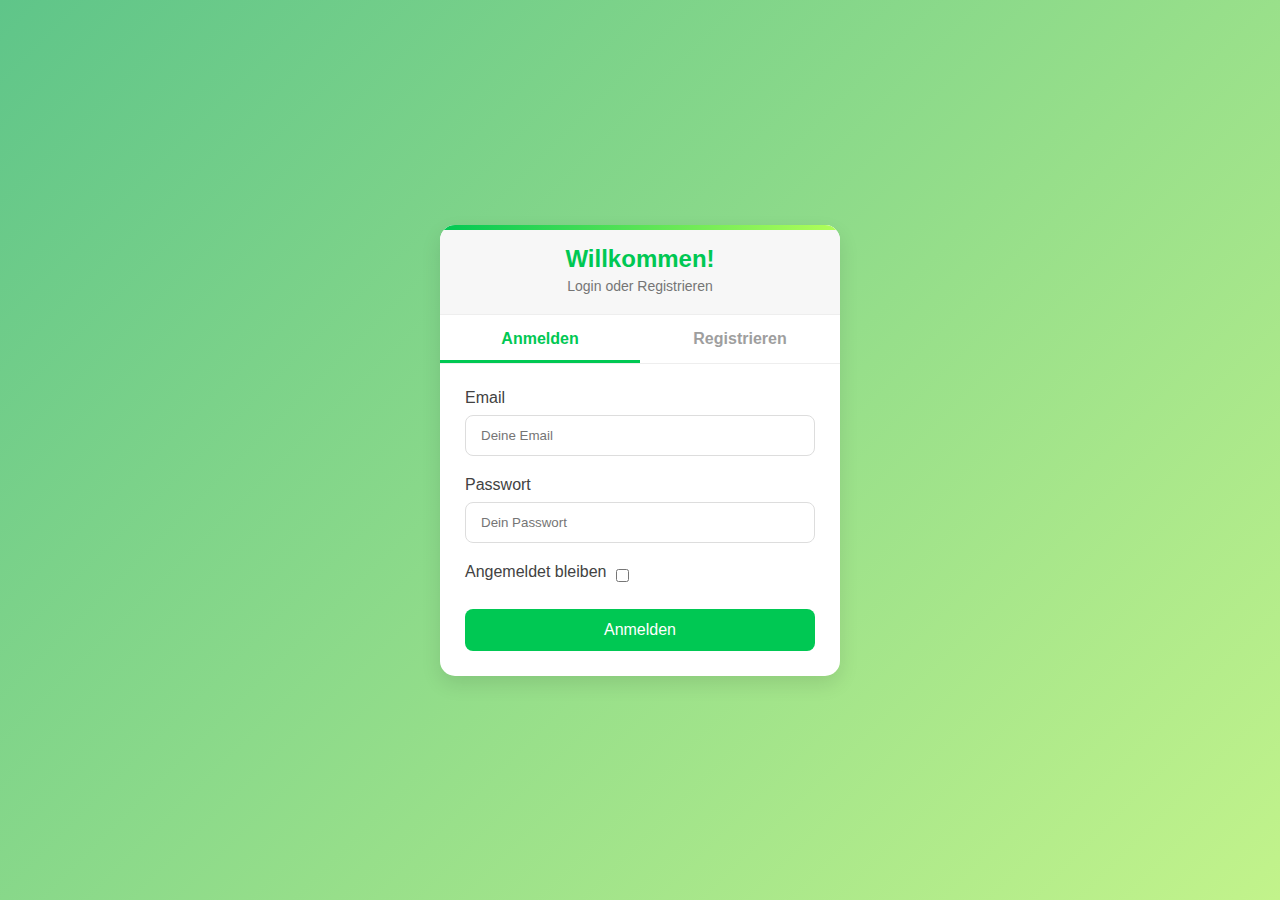
<file: index.html>
<!DOCTYPE html>
<html lang="de">

<head>
    <meta charset="UTF-8">
    <meta name="viewport" content="width=device-width, initial-scale=1.0, user-scalable=no">
    <title>Schwarzes Brett</title>
    <link rel="stylesheet" href="css/index.css">
    <link rel="stylesheet" href="style.css">
    <link href="https://fonts.googleapis.com/css2?family=Material+Symbols+Outlined" rel="stylesheet">
    <link rel="shortcut icon" href="img/faivicon2.png" type="image/x-icon">
    <link rel="manifest" href="manifest.json">
</head>

<body>

    <header class="head">
        <h1>TCL Brett</h1>
    </header>
    <!-- Schwarzes Brett -->
    <div id="brett">
        <div id="brett-head">
            <h1>Schwarzes Brett</h1>
        </div>
        <div id="content">
            <h1>Nachricht Typ 1</h1>
            <h2>Nachricht Typ 2
                <button class="teilnehmen-button">Ich bin dabei</button>
            </h2>
            <h3>Nachricht Typ 3</h3>
        </div>
        <button id="open-popup">
            <span class="material-symbols-outlined">person_search</span>
        </button>
    </div>
    <!-- Spieler suchen Button -->


    <!-- Spieler suchen Popup -->
    <div id="spieler-suchen-popup">
        <div class="popup-content">
            <h2>Spieler suchen</h2>
            <label for="spieler-name">Dein Name:</label>
            <input type="text" id="spieler-name" placeholder="Max Mustermann">

            <label for="spieler-name">Für welchen tag suchst du?</label>
            <input type="date" id="spieler-date" placeholder="15.07.2021">

            <label for="spieler-telefon">Telefon (optional):</label>
            <input type="" id="spieler-telefon" placeholder="0123 456789">

            <label for="spieler-email">E-Mail (optional):</label>
            <input type="email" id="spieler-email" placeholder="max@beispiel.de">

            <label for="spieler-nachricht">Zusätzliche Nachricht:</label>
            <textarea id="spieler-nachricht" placeholder="Ich suche einen Tennispartner für Samstag..."></textarea>

            <button onclick="spilersuche()" id="spieler-absenden">Absenden</button>
            <button id="spieler-schliessen">Schließen</button>
        </div>
    </div>


    <div id="teilnehmen-popup" class="popup">
        <div class="popup-content">
            <h2>Dein Name</h2>
            <input type="text" id="teilnehmer-name" placeholder="Dein Name">
            <button id="teilnehmen-speichern">Speichern</button>
            <button id="teilnehmen-schliessen">Schließen</button>
        </div>
    </div>

    <div id="install-banner" class="install-banner hidden">
        <p>Möchtest du diese App zum Home-Bildschirm hinzufügen?</p>
        <button id="install-button">Ja, hinzufügen</button>
        <button id="close-banner">Später</button>
    </div>



    <script>

    </script>



    <!-- Toolbar -->
    <div id="menu-button">
        <span class="material-symbols-outlined">menu</span>
    </div>

    <!-- Dropdown-Menü für kleine Bildschirme -->
    <div id="menu-dropdown" class="hidden">
        <div id="Admin"><span class="material-symbols-outlined">admin_panel_settings</span><span>Admin</span></div>
        <div id="Spielplan"><span class="material-symbols-outlined">calendar_month</span><span>Spielplan</span></div>
        <div id="Tunire"><span class="material-symbols-outlined">emoji_events</span><span>Turniere</span></div>
        <div id="Home"><span class="material-symbols-outlined">home</span><span>Home</span></div>
        <div id="Chat"><span class="material-symbols-outlined">chat</span><span>Chat</span></div>
        <div id="platzreservierung"><span class="material-symbols-outlined">event_seat</span><span>Platz</span></div>
        <div id="Sonstiges"><span class="material-symbols-outlined">more_horiz</span><span>Sonstiges</span></div>
    </div>

    <!-- Normale Toolbar -->
    <div id="toolbar">
        <div id="Admin"><span class="material-symbols-outlined">admin_panel_settings</span><span>Admin</span></div>
        <div id="Spielplan"><span class="material-symbols-outlined">calendar_month</span><span>Spielplan</span></div>
        <div id="Tunire"><span class="material-symbols-outlined">emoji_events</span><span>Turniere</span></div>
        <div id="Home"><span class="material-symbols-outlined">home</span><span>Home</span></div>
        <div id="Chat"><span class="material-symbols-outlined">chat</span><span>Chat</span></div>
        <div id="platzreservierung"><span class="material-symbols-outlined">event_seat</span><span>Platz</span></div>
        <div id="Sonstiges"><span class="material-symbols-outlined">more_horiz</span><span>Sonstiges</span></div>
    </div>

    <script>


        // JavaScript für das Menü
        document.getElementById("menu-button").addEventListener("click", function () {
            document.getElementById("menu-dropdown").classList.toggle("hidden");
        });


        document.addEventListener("DOMContentLoaded", function () {
            function handleNavigation(event) {
                const targetId = event.target.closest("div")?.id;
                const links = {
                    "Admin": "html/admin.html",
                    "Spielplan": "html/spielplan.html",
                    "Tunire": "html/turniere.html",
                    "Home": "index.html",
                    "Chat": "html/chat.html",
                    "platzreservierung": "html/platzreservierung.html",
                    "Sonstiges": "html/sonstiges.html"
                };
                if (links[targetId]) {
                    window.location.href = links[targetId];
                }
            }

            document.getElementById("toolbar").addEventListener("click", handleNavigation);
            document.getElementById("menu-dropdown").addEventListener("click", handleNavigation);
        });

        document.addEventListener("DOMContentLoaded", function () {
            // Prüfen, ob der Code bereits in der Session gespeichert ist
            if (sessionStorage.getItem("authCode")) {
                console.log("Authentifizierung bereits bestätigt.");
                return;
            }


            // Daten aus dem Local Storage abrufen
            const storedEmail = localStorage.getItem("Email");
            const storedPassword = localStorage.getItem("Passwort"); // Falls "Angemeldet bleiben" aktiviert wurde
            const storedRole = localStorage.getItem("Rolle");

            // Falls keine Daten vorhanden sind, zur Anmeldung weiterleiten
            if (!storedEmail || !storedPassword) {
                console.log("Keine gespeicherten Anmeldeinformationen gefunden.");
                window.location.href = "anmeldung/anmeldung.html";
                return;
            }

            // Server-Anfrage zur Überprüfung der Anmeldedaten
            fetch("anmeldung/anmeldung.php", {
                method: "POST",
                headers: {
                    "Content-Type": "application/x-www-form-urlencoded",
                },
                body: new URLSearchParams({
                    action: "auto",
                    email: storedEmail,
                    password: storedPassword || "",
                }),
            })
                .then(response => response.text())  // Hier auf .text() ändern
                .then(text => {
                    console.log("Server-Antwort:", text);  // Debugging-Ausgabe

                    let data;
                    try {
                        data = JSON.parse(text);  // Versuchen, die Antwort zu parsen
                    } catch (e) {
                        console.error("Fehler beim Parsen der Antwort:", e); // Fehlerausgabe
                        alert("Fehler beim Parsen der Antwort: " + e);
                        return;
                    }

                    if (data.status === "success") {
                        console.log("Benutzer erfolgreich authentifiziert.");
                        sessionStorage.setItem("authCode", "verified");
                        ladeNachrichten()
                    } else {
                        console.log("Ungültige Anmeldeinformationen, Weiterleitung zur Anmeldung.");
                        localStorage.clear();
                        window.location.href = "anmeldung/anmeldung.html";
                    }
                })
                .catch(error => {
                    console.error("Fehler bei der Authentifizierung:", error);
                    window.location.href = "anmeldung/anmeldung.html";
                });
        });

        

    </script>

<script src="script.js"></script>



</body>

</html>
</file>
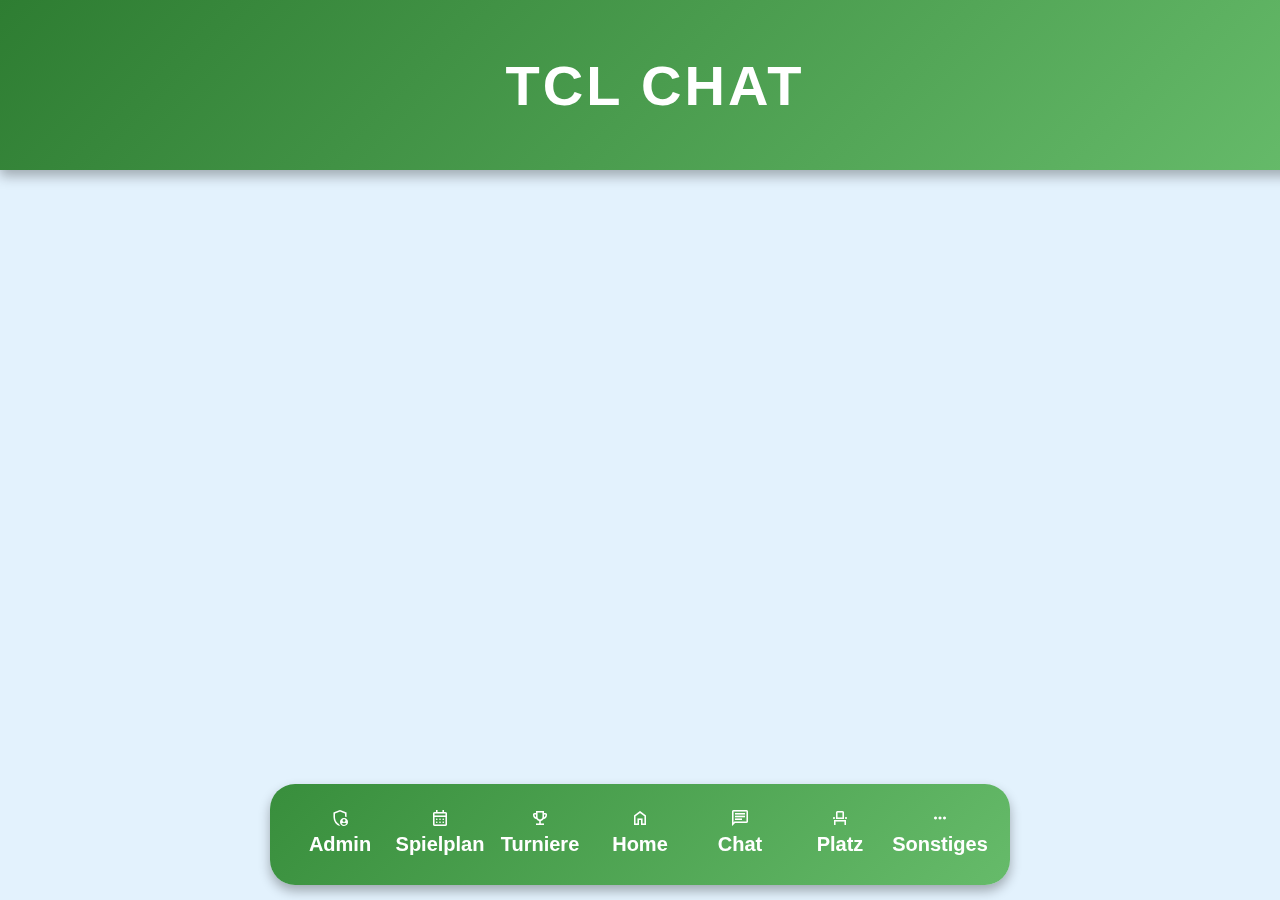
<file: grundgerüst.html>
<!DOCTYPE html>
<html lang="de">

<head>
    <meta charset="UTF-8">
    <meta name="viewport" content="width=device-width, initial-scale=1.0">
    <title>Schwarzes Brett</title>
    <link rel="stylesheet" href="/css/index.css">
    <link rel="stylesheet" href="../style.css">
    <link rel="shortcut icon" href="../img\faivicon.png" type="image/x-icon">
    <link href="https://fonts.googleapis.com/css2?family=Material+Symbols+Outlined" rel="stylesheet">

</head>

<body>

    <header class="head">
        <h1>TCL Chat</h1>
    </header>

    <!-- Menü-Button für kleine Bildschirme -->
    <div id="menu-button">
        <span class="material-symbols-outlined">menu</span>
    </div>

    <!-- Dropdown-Menü für kleine Bildschirme -->
    <div id="menu-dropdown" class="hidden">
        <div id="Admin"><span class="material-symbols-outlined">admin_panel_settings</span><span>Admin</span></div>
        <div id="Spielplan"><span class="material-symbols-outlined">calendar_month</span><span>Spielplan</span></div>
        <div id="Tunire"><span class="material-symbols-outlined">emoji_events</span><span>Turniere</span></div>
        <div id="Home"><span class="material-symbols-outlined">home</span><span>Home</span></div>
        <div id="Chat"><span class="material-symbols-outlined">chat</span><span>Chat</span></div>
        <div id="platzreservierung"><span class="material-symbols-outlined">event_seat</span><span>Platz</span></div>
        <div id="Sonstiges"><span class="material-symbols-outlined">more_horiz</span><span>Sonstiges</span></div>
    </div>

    <!-- Normale Toolbar -->
    <div id="toolbar">
        <div id="Admin"><span class="material-symbols-outlined">admin_panel_settings</span><span>Admin</span></div>
        <div id="Spielplan"><span class="material-symbols-outlined">calendar_month</span><span>Spielplan</span></div>
        <div id="Tunire"><span class="material-symbols-outlined">emoji_events</span><span>Turniere</span></div>
        <div id="Home"><span class="material-symbols-outlined">home</span><span>Home</span></div>
        <div id="Chat"><span class="material-symbols-outlined">chat</span><span>Chat</span></div>
        <div id="platzreservierung"><span class="material-symbols-outlined">event_seat</span><span>Platz</span></div>
        <div id="Sonstiges"><span class="material-symbols-outlined">more_horiz</span><span>Sonstiges</span></div>
    </div>

    <script>
        // JavaScript für das Menü
        document.getElementById("menu-button").addEventListener("click", function () {
            document.getElementById("menu-dropdown").classList.toggle("hidden");
        });
    </script>

</body>


</html>
</file>
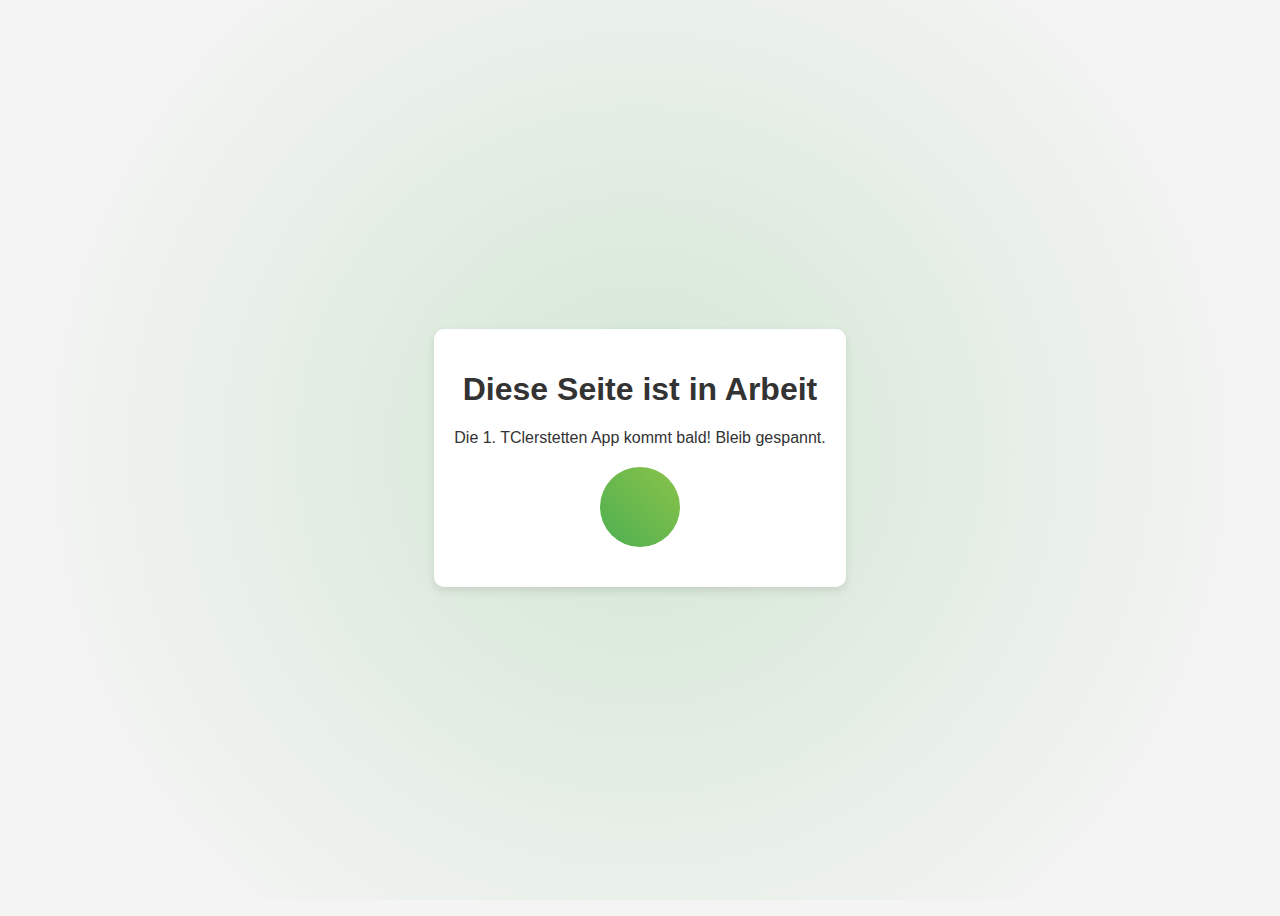
<file: placeholder.html>
<!DOCTYPE html>
<html lang="de">

<head>
    <meta charset="UTF-8">
    <meta name="viewport" content="width=device-width, initial-scale=1.0">
    <title>1. TClerstetten App - In Arbeit</title>
    <link rel="shortcut icon" href="faivicon2.png" type="image/x-icon">
    <style>
        body {
            display: flex;
            justify-content: center;
            align-items: center;
            height: 100vh;
            background-color: #f4f4f4;
            color: #333;
            font-family: 'Arial', sans-serif;
            text-align: center;
            overflow: hidden;
        }

        .container {
            max-width: 600px;
            background: white;
            padding: 20px;
            border-radius: 10px;
            box-shadow: 0 4px 10px rgba(0, 0, 0, 0.1);
            position: relative;
            z-index: 2;
        }

        .loader {
            width: 80px;
            height: 80px;
            border-radius: 50%;
            background: linear-gradient(45deg, #4CAF50, #8BC34A);
            position: relative;
            animation: explosion 2s infinite ease-in-out;
            margin: 20px auto;
        }

        @keyframes explosion {
            0% {
                transform: scale(1);
                opacity: 1;
            }

            50% {
                transform: scale(1.5);
                opacity: 0.5;
                box-shadow: 0 0 30px #4CAF50;
            }

            100% {
                transform: scale(1);
                opacity: 1;
            }
        }

        .background-animation {
            position: absolute;
            top: 0;
            left: 0;
            width: 100%;
            height: 100%;
            background: radial-gradient(circle, rgba(76, 175, 80, 0.2) 0%, rgba(255, 255, 255, 0) 80%);
            animation: pulsate 3s infinite;
            z-index: 1;
        }

        @keyframes pulsate {
            0% {
                transform: scale(1);
                opacity: 0.5;
            }

            50% {
                transform: scale(1.2);
                opacity: 0.3;
            }

            100% {
                transform: scale(1);
                opacity: 0.5;
            }
        }

        .link {
            display: inline-block;
            margin-top: 20px;
            padding: 10px 20px;
            background: #4CAF50;
            color: white;
            text-decoration: none;
            font-weight: bold;
            border-radius: 5px;
            transition: background 0.3s, transform 0.3s;
        }

        .link:hover {
            background: #388E3C;
            transform: scale(1.1);
        }
    </style>
</head>

<body>
    <div class="background-animation"></div>
    <div class="container">
        <h1>Diese Seite ist in Arbeit</h1>
        <p>Die 1. TClerstetten App kommt bald! Bleib gespannt.</p>
        <div class="loader"></div>
    </div>
</body>

</html>
</file>
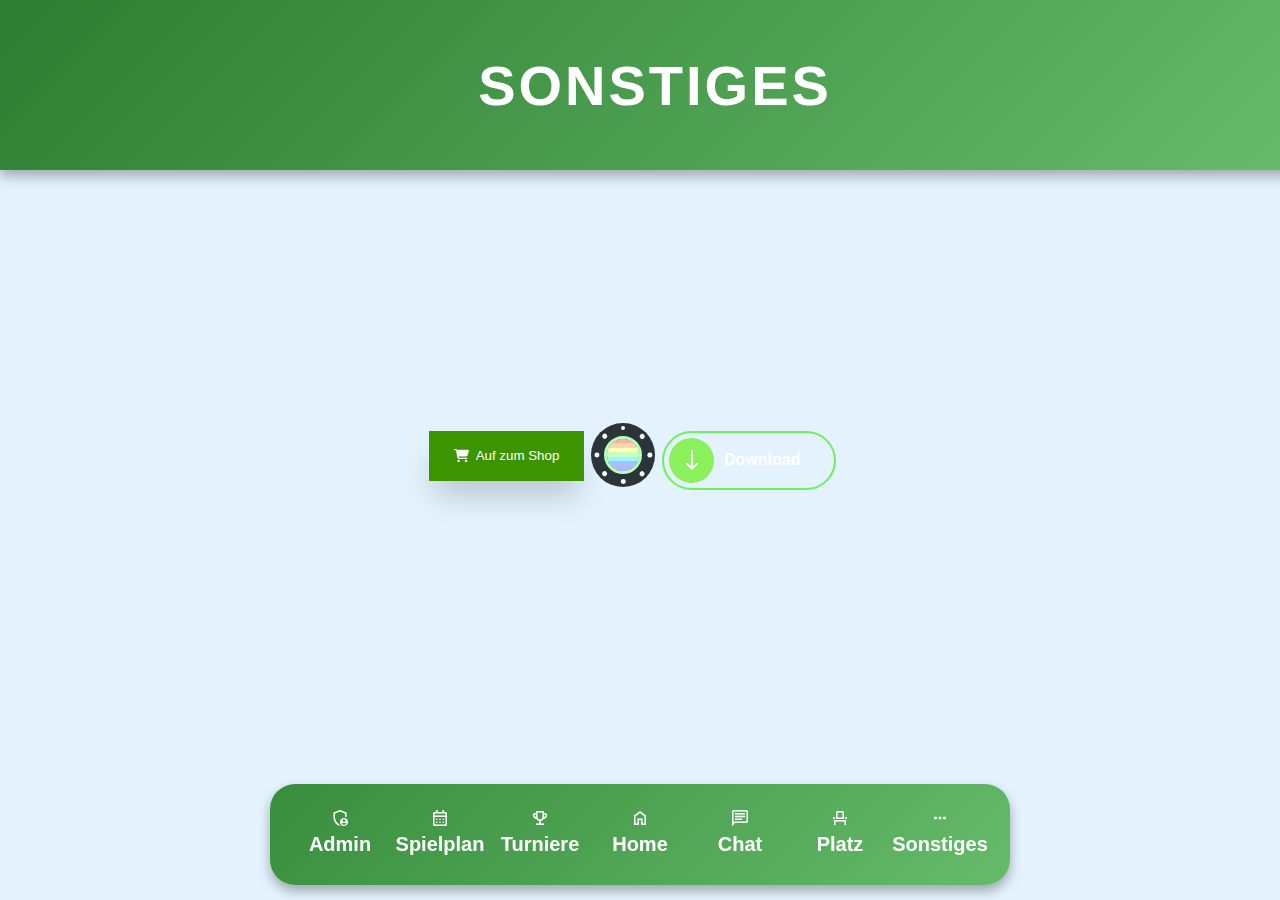
<file: sonstigest.html>
<!DOCTYPE html>
<html lang="de">

<head>
    <meta charset="UTF-8">
    <meta name="viewport" content="width=device-width, initial-scale=1.0, user-scalable=no">
    <title>Sonstiges</title>
    <link rel="stylesheet" href="../css/index.css">
    <link rel="stylesheet" href="../style.css">
    <link rel="shortcut icon" href="../img\faivicon.png" type="image/x-icon">
    <link href="https://fonts.googleapis.com/css2?family=Material+Symbols+Outlined" rel="stylesheet">
    <link rel="shortcut icon" href="../img/faivicon2.png" type="image/x-icon">
    <link rel="stylesheet" href="../css/sonstiges.css">


</head>


<body>

    <header class="head">
        <h1>Sonstiges</h1>
    </header>

    <div class="button-container">
        <!--  <a href="../Impressum_Datenschutz.pdf" class="custom-button" download>Impressum / Datenschutzerklärung</a>
        <a onclick="abmelden()" class="custom-button">Abmelden</a>
        <a href="https://www.tcleerstetten.de/" class="custom-button" target="_blank">Shop</a>
        <a onclick="install()"></a>-->











        <button onclick="window.localStorage.href:'https://www.tcleerstetten.de/'" class="cartBtn">
            <svg class="cart" fill="white" viewBox="0 0 576 512" height="1em" xmlns="http://www.w3.org/2000/svg">
                <path
                    d="M0 24C0 10.7 10.7 0 24 0H69.5c22 0 41.5 12.8 50.6 32h411c26.3 0 45.5 25 38.6 50.4l-41 152.3c-8.5 31.4-37 53.3-69.5 53.3H170.7l5.4 28.5c2.2 11.3 12.1 19.5 23.6 19.5H488c13.3 0 24 10.7 24 24s-10.7 24-24 24H199.7c-34.6 0-64.3-24.6-70.7-58.5L77.4 54.5c-.7-3.8-4-6.5-7.9-6.5H24C10.7 48 0 37.3 0 24zM128 464a48 48 0 1 1 96 0 48 48 0 1 1 -96 0zm336-48a48 48 0 1 1 0 96 48 48 0 1 1 0-96z">
                </path>
            </svg>
            Auf zum Shop
            <svg xmlns="http://www.w3.org/2000/svg" height="1em" viewBox="0 0 640 512" class="product">
                <path
                    d="M211.8 0c7.8 0 14.3 5.7 16.7 13.2C240.8 51.9 277.1 80 320 80s79.2-28.1 91.5-66.8C413.9 5.7 420.4 0 428.2 0h12.6c22.5 0 44.2 7.9 61.5 22.3L628.5 127.4c6.6 5.5 10.7 13.5 11.4 22.1s-2.1 17.1-7.8 23.6l-56 64c-11.4 13.1-31.2 14.6-44.6 3.5L480 197.7V448c0 35.3-28.7 64-64 64H224c-35.3 0-64-28.7-64-64V197.7l-51.5 42.9c-13.3 11.1-33.1 9.6-44.6-3.5l-56-64c-5.7-6.5-8.5-15-7.8-23.6s4.8-16.6 11.4-22.1L137.7 22.3C155 7.9 176.7 0 199.2 0h12.6z">
                </path>
            </svg>
        </button>


        <label class="checkboxLabel" for="checkbox">
            <input id="checkbox" name="checkbox" type="checkbox" />
            <span id="bar1" class="bar"></span>
            <span id="bar2" class="bar"></span>
            <span id="bar3" class="bar"></span>
            <span id="bar4" class="bar"></span>
            <span id="bar5" class="bar"></span>
            <span id="bar6" class="bar"></span>
            <span id="bar7" class="bar"></span>
            <span id="bar8" class="bar"></span>
            <span id="nut1" class="nut"></span>
            <span id="nut2" class="nut"></span>
            <span id="nut3" class="nut"></span>
            <span id="nut4" class="nut"></span>
            <span id="nut5" class="nut"></span>
            <span id="nut6" class="nut"></span>
            <span id="nut7" class="nut"></span>
            <span id="nut8" class="nut"></span>
            <span class="cover"></span>
            <span class="cover2">
                <div class="inCover2">
                    <div class="rainbow">
                        <div></div>
                        <div></div>
                        <div></div>
                        <div></div>
                        <div></div>
                        <div></div>
                        <div></div>
                    </div>
                </div>
            </span>
            <svg class="lock" xmlns="http://www.w3.org/2000/svg" fill="none" viewBox="0 0 24 24">
                <g stroke-width="0" id="SVGRepo_bgCarrier"></g>
                <g stroke-linejoin="round" stroke-linecap="round" id="SVGRepo_tracerCarrier"></g>
                <g id="SVGRepo_iconCarrier">
                    <path stroke-linejoin="round" stroke-linecap="round" stroke-width="2" stroke="#2A3439"
                        d="M7 10.0288C7.47142 10 8.05259 10 8.8 10H15.2C15.9474 10 16.5286 10 17 10.0288M7 10.0288C6.41168 10.0647 5.99429 10.1455 5.63803 10.327C5.07354 10.6146 4.6146 11.0735 4.32698 11.638C4 12.2798 4 13.1198 4 14.8V16.2C4 17.8802 4 18.7202 4.32698 19.362C4.6146 19.9265 5.07354 20.3854 5.63803 20.673C6.27976 21 7.11984 21 8.8 21H15.2C16.8802 21 17.7202 21 18.362 20.673C18.9265 20.3854 19.3854 19.9265 19.673 19.362C20 18.7202 20 17.8802 20 16.2V14.8C20 13.1198 20 12.2798 19.673 11.638C19.3854 11.0735 18.9265 10.6146 18.362 10.327C18.0057 10.1455 17.5883 10.0647 17 10.0288M7 10.0288V8C7 5.23858 9.23858 3 12 3C14.7614 3 17 5.23858 17 8V10.0288">
                    </path>
                </g>
            </svg>
        </label>



        <div class="container">
            <label class="label">
                <input type="checkbox" class="input" />
                <span class="circle"><svg class="icon" aria-hidden="true" xmlns="http://www.w3.org/2000/svg" fill="none"
                        viewBox="0 0 24 24">
                        <path stroke="currentColor" stroke-linecap="round" stroke-linejoin="round" stroke-width="1.5"
                            d="M12 19V5m0 14-4-4m4 4 4-4"></path>
                    </svg>
                    <div class="square"></div>
                </span>
                <p class="title">Download</p>
                <p class="title">Open</p>
            </label>
        </div>
        <br><br><br>
    </div>



    <!-- Menü-Button für kleine Bildschirme -->
    <div id="menu-button">
        <span class="material-symbols-outlined">menu</span>
    </div>

    <!-- Dropdown-Menü für kleine Bildschirme -->
    <div id="menu-dropdown" class="hidden">
        <div id="Admin"><span class="material-symbols-outlined">admin_panel_settings</span><span>Admin</span></div>
        <div id="Spielplan"><span class="material-symbols-outlined">calendar_month</span><span>Spielplan</span></div>
        <div id="Tunire"><span class="material-symbols-outlined">emoji_events</span><span>Turniere</span></div>
        <div id="Home"><span class="material-symbols-outlined">home</span><span>Home</span></div>
        <div id="Chat"><span class="material-symbols-outlined">chat</span><span>Chat</span></div>
        <div id="platzreservierung"><span class="material-symbols-outlined">event_seat</span><span>Platz</span></div>
        <div id="Sonstiges"><span class="material-symbols-outlined">more_horiz</span><span>Sonstiges</span></div>
    </div>

    <!-- Normale Toolbar -->
    <div id="toolbar">
        <div id="Admin"><span class="material-symbols-outlined">admin_panel_settings</span><span>Admin</span></div>
        <div id="Spielplan"><span class="material-symbols-outlined">calendar_month</span><span>Spielplan</span></div>
        <div id="Tunire"><span class="material-symbols-outlined">emoji_events</span><span>Turniere</span></div>
        <div id="Home"><span class="material-symbols-outlined">home</span><span>Home</span></div>
        <div id="Chat"><span class="material-symbols-outlined">chat</span><span>Chat</span></div>
        <div id="platzreservierung"><span class="material-symbols-outlined">event_seat</span><span>Platz</span></div>
        <div id="Sonstiges"><span class="material-symbols-outlined">more_horiz</span><span>Sonstiges</span></div>
    </div>

    <script>

        function install() {
            if (installPromptEvent) {
                installPromptEvent.prompt(); // Installationsaufforderung anzeigen
                installPromptEvent.userChoice.then((choiceResult) => {
                    if (choiceResult.outcome === "accepted") {
                        console.log("App wurde installiert");
                        localStorage.setItem("app_installed", "true");
                    }
                    installPromptEvent = null;
                    installBanner.classList.add("hidden");
                });
            } else if (isIosSafari()) {
                alert("Füge diese Seite zum Home-Bildschirm hinzu: Klicke auf das Teilen-Symbol und wähle 'Zum Home-Bildschirm' aus.");
                installBanner.classList.add("hidden");
            }
        }

        function abmelden() {
            localStorage.removeItem("Email")
            localStorage.removeItem("name")
            localStorage.removeItem("Passwort")
            localStorage.removeItem("Rolle")
            sessionStorage.removeItem("authCode")
            location.reload()
        }

        document.addEventListener("DOMContentLoaded", function () {
            function handleNavigation(event) {
                const targetId = event.target.closest("div")?.id;
                const links = {
                    "Admin": "admin.html",
                    "Spielplan": "spielplan.html",
                    "Tunire": "turniere.html",
                    "Home": "../index.html",
                    "Chat": "chat.html",
                    "platzreservierung": "platzreservierung.html",
                    "Sonstiges": "sonstiges.html"
                };
                if (links[targetId]) {
                    window.location.href = links[targetId];
                }
            }

            document.getElementById("toolbar").addEventListener("click", handleNavigation);
            document.getElementById("menu-dropdown").addEventListener("click", handleNavigation);
        });

        //     document.addEventListener("DOMContentLoaded", function () {
        //         // Prüfen, ob der Code bereits in der Session gespeichert ist
        //         if (sessionStorage.getItem("authCode")) {
        //             console.log("Authentifizierung bereits bestätigt.");
        //             return;
        //         }
        //
        //         // Daten aus dem Local Storage abrufen
        //         const storedEmail = localStorage.getItem("Email");
        //         const storedPassword = localStorage.getItem("Passwort"); // Falls "Angemeldet bleiben" aktiviert wurde
        //         const storedRole = localStorage.getItem("Rolle");
        //
        //         // Falls keine Daten vorhanden sind, zur Anmeldung weiterleiten
        //         if (!storedEmail || !storedPassword) {
        //             console.log("Keine gespeicherten Anmeldeinformationen gefunden.");
        //             window.location.href = "../anmeldung/anmeldung.html";
        //             return;
        //         }
        //
        //         // Server-Anfrage zur Überprüfung der Anmeldedaten
        //         fetch("../anmeldung/anmeldung.php", {
        //             method: "POST",
        //             headers: {
        //                 "Content-Type": "application/x-www-form-urlencoded",
        //             },
        //             body: new URLSearchParams({
        //                 action: "auto",
        //                 email: storedEmail,
        //                 password: storedPassword || "",
        //             }),
        //         })
        //             .then(response => response.text())  // Hier auf .text() ändern
        //             .then(text => {
        //                 console.log("Server-Antwort:", text);  // Debugging-Ausgabe
        //
        //                 let data;
        //                 try {
        //                     data = JSON.parse(text);  // Versuchen, die Antwort zu parsen
        //                 } catch (e) {
        //                     console.error("Fehler beim Parsen der Antwort:", e); // Fehlerausgabe
        //                     alert("Fehler beim Parsen der Antwort: " + e);
        //                     return;
        //                 }
        //
        //                 if (data.status === "success") {
        //                     console.log("Benutzer erfolgreich authentifiziert.");
        //                     sessionStorage.setItem("authCode", "verified");
        //                 } else {
        //                     console.log("Ungültige Anmeldeinformationen, Weiterleitung zur Anmeldung.");
        //                     localStorage.clear();
        //                     window.location.href = "../anmeldung/anmeldung.html";
        //                 }
        //             })
        //             .catch(error => {
        //                 console.error("Fehler bei der Authentifizierung:", error);
        //                 window.location.href = "../anmeldung/anmeldung.html";
        //             });
        //
        //     });
        //
        //     document.addEventListener('DOMContentLoaded', function () {
        //         const roleimstorage = localStorage.getItem("Rolle");
        //         const adminElement = document.querySelector('#toolbar #Admin');
        //
        //         // Überprüfen, ob das Admin-Element gefunden wird
        //         if (adminElement) {
        //             console.log('Admin-Element gefunden:', adminElement);
        //         } else {
        //             console.log('Admin-Element wurde nicht gefunden.');
        //         }
        //
        //         if (roleimstorage !== '1') {
        //             adminElement.style.display = 'none';  // Falls es gefunden wurde
        //
        //         } else {
        //             adminElement.style.display = 'block';  // Falls es gefunden wurde
        //
        //         }
        //     });
        // </script>
</body>

</html>
</file>
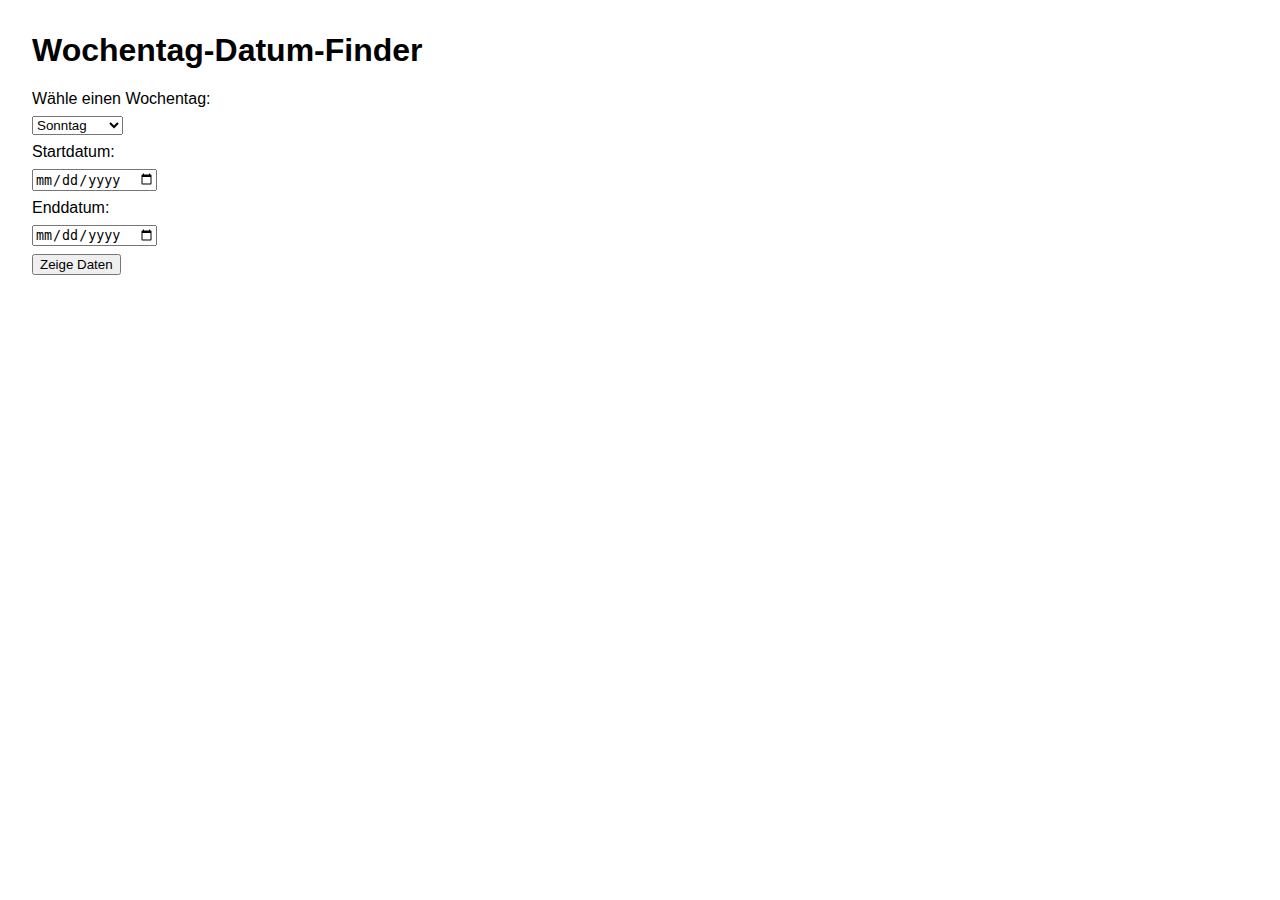
<file: t.html>
<!DOCTYPE html>
<html lang="de">
<head>
  <meta charset="UTF-8">
  <title>Wochentag-Datum-Finder</title>
  <style>
    body {
      font-family: sans-serif;
      margin: 2rem;
    }
    label, select, input {
      margin: 0.5rem 0;
      display: block;
    }
    ul {
      margin-top: 1rem;
    }
  </style>
</head>
<body>
  <h1>Wochentag-Datum-Finder</h1>

  <label for="weekday">Wähle einen Wochentag:</label>
  <select id="weekday">
    <option value="0">Sonntag</option>
    <option value="1">Montag</option>
    <option value="2">Dienstag</option>
    <option value="3">Mittwoch</option>
    <option value="4">Donnerstag</option>
    <option value="5">Freitag</option>
    <option value="6">Samstag</option>
  </select>

  <label for="start">Startdatum:</label>
  <input type="date" id="start">

  <label for="end">Enddatum:</label>
  <input type="date" id="end">

  <button onclick="findDates()">Zeige Daten</button>

  <ul id="result"></ul>

  <script>
    function formatDate(date) {
      const year = date.getFullYear();
      const month = String(date.getMonth() + 1).padStart(2, '0');
      const day = String(date.getDate()).padStart(2, '0');
      return `${year}-${month}-${day}`;
    }

    function findDates() {
      const weekday = parseInt(document.getElementById('weekday').value);
      const start = new Date(document.getElementById('start').value);
      const end = new Date(document.getElementById('end').value);
      const resultList = document.getElementById('result');

      resultList.innerHTML = "";

      if (isNaN(start) || isNaN(end) || start > end) {
        alert("Bitte gültige Start- und Enddaten eingeben.");
        return;
      }

      const current = new Date(start);

      while (current <= end) {
        if (current.getDay() === weekday) {
          const listItem = document.createElement("li");
          listItem.textContent = formatDate(current);
          resultList.appendChild(listItem);
        }
        current.setDate(current.getDate() + 1);
      }
    }
  </script>
</body>
</html>
</file>
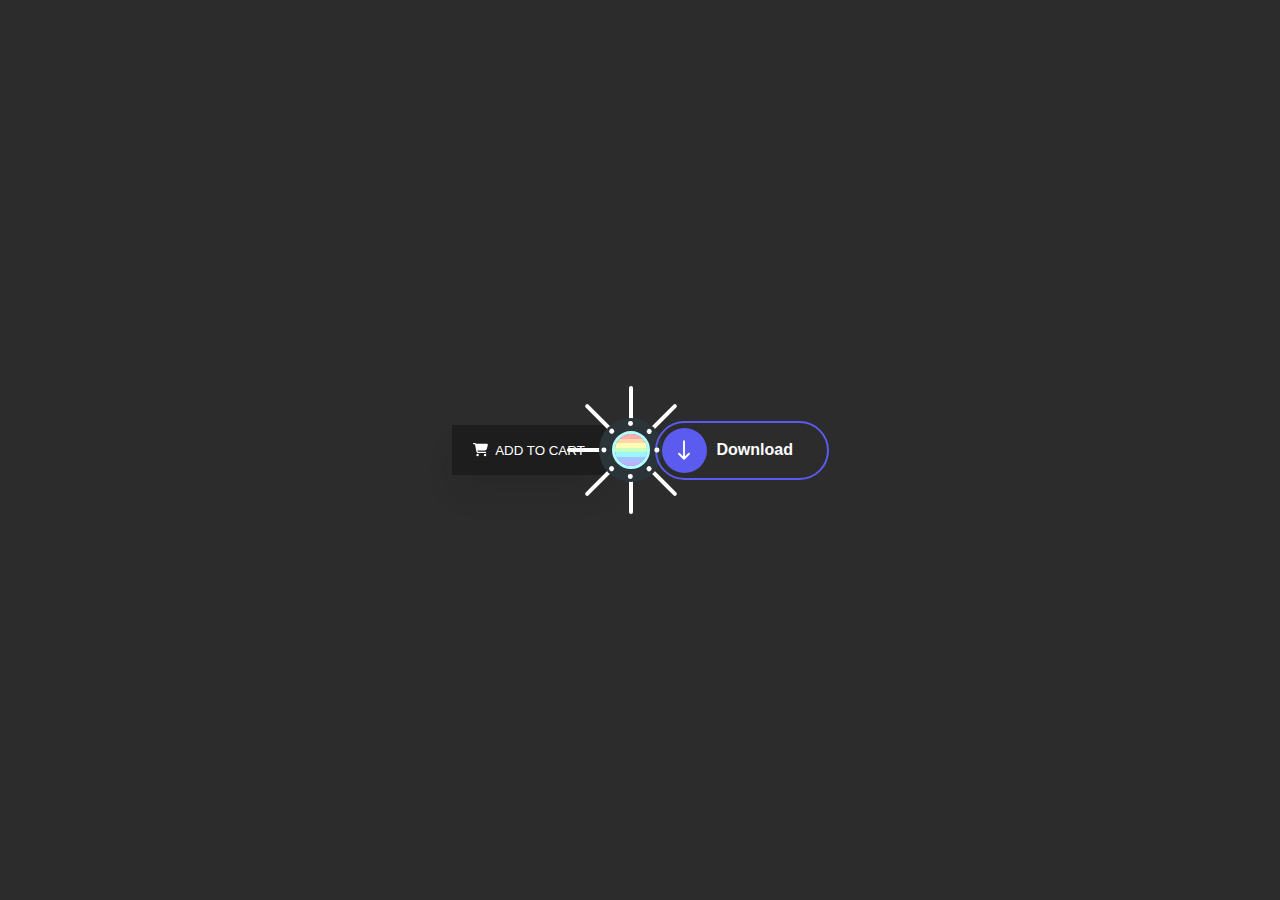
<file: test.html>
<!DOCTYPE html>
<html lang="en">

<head>
    <meta charset="UTF-8">
    <meta name="viewport" content="width=device-width, initial-scale=1.0">
    <title>Document</title>
    
    <style>
        body {
            display: flex;
            justify-content: center;
            align-items: center;
            height: 100vh;
            margin: 0;
            background-color: #2c2c2c;
            /* Optional, um den Hintergrund etwas zu gestalten */
        }

        .checkboxLabel {
            --rotate-offset: 45deg;
            --time-offset: 200ms;
            --translate-offset: 1rem;
            --delay: 250ms;
            --total-duration: calc(var(--time-offset) + var(--delay) * 7);

            position: relative;
            height: 3rem;
            aspect-ratio: 1/1;
            display: flex;
            justify-content: center;
            align-items: center;
            transition: transform var(--total-duration) ease-in-out;
        }

        .bar {
            position: absolute;
            height: 3rem;
            width: 0.25rem;
            border-radius: 0.125rem;
            background-color: white;
            top: -50%;
            transform-origin: bottom;
            z-index: 0;
        }

        #bar1 {
            rotate: calc(var(--rotate-offset));
            transition: all var(--time-offset) ease-in;
            transition-delay: calc(var(--delay) * 0);
            transform: translateY(calc(var(--translate-offset) * -1));
        }

        #bar2 {
            rotate: calc(var(--rotate-offset) * 2);
            transition: all var(--time-offset) ease-in;
            transition-delay: calc(var(--delay) * 1);
            transform: translateY(calc(var(--translate-offset) * -1));
        }

        #bar3 {
            rotate: calc(var(--rotate-offset) * 3);
            transition: all var(--time-offset) ease-in;
            transition-delay: calc(var(--delay) * 2);
            transform: translateY(calc(var(--translate-offset) * -1));
        }

        #bar4 {
            rotate: calc(var(--rotate-offset) * 4);
            transition: all var(--time-offset) ease-in;
            transition-delay: calc(var(--delay) * 3);
            transform: translateY(calc(var(--translate-offset) * -1));
        }

        #bar5 {
            rotate: calc(var(--rotate-offset) * 5);
            transition: all var(--time-offset) ease-in;
            transition-delay: calc(var(--delay) * 4);
            transform: translateY(calc(var(--translate-offset) * -1));
        }

        #bar6 {
            rotate: calc(var(--rotate-offset) * 6);
            transition: all var(--time-offset) ease-in;
            transition-delay: calc(var(--delay) * 5);
            transform: translateY(calc(var(--translate-offset) * -1));
        }

        #bar7 {
            rotate: calc(var(--rotate-offset) * 7);
            transition: all var(--time-offset) ease-in;
            transition-delay: calc(var(--delay) * 6);
            transform: translateY(calc(var(--translate-offset) * -1));
        }

        #bar8 {
            rotate: calc(var(--rotate-offset) * 8);
            transition: all var(--time-offset) ease-in;
            transition-delay: calc(var(--delay) * 7);
            transform: translateY(calc(var(--translate-offset) * -1));
        }

        #checkbox:checked~#bar1 {
            transform: translateY(0);
            background-color: #ffadad;
        }

        #checkbox:checked~#bar2 {
            transform: translateY(0);
            background-color: #ffd6a5;
        }

        #checkbox:checked~#bar3 {
            transform: translateY(0);
            background-color: #fdffb6;
        }

        #checkbox:checked~#bar4 {
            transform: translateY(0);
            background-color: #caffbf;
        }

        #checkbox:checked~#bar5 {
            transform: translateY(0);
            background-color: #9bf6ff;
        }

        #checkbox:checked~#bar6 {
            transform: translateY(0);
            background-color: #a0c4ff;
        }

        #checkbox:checked~#bar7 {
            transform: translateY(0);
            background-color: #bdb2ff;
        }

        #checkbox:checked~#bar8 {
            transform: translateY(0);
            background-color: #ffc6ff;
        }

        .cover {
            height: 4rem;
            aspect-ratio: 1/1;
            border-radius: 50%;
            background: #2a3439;
            position: absolute;
            top: 50%;
            left: 50%;
            transform: translate(-50%, -50%);
        }

        .checkboxLabel:has(:checked) {
            transform: rotate(-360deg);
        }

        .cover2 {
            height: 2rem;
            aspect-ratio: 1/1;
            border-radius: 50%;
            background: #91a3b0;
            position: absolute;
            top: 50%;
            left: 50%;
            transform: translate(-50%, -50%);
            outline-width: 0.25rem;
            outline: solid;
            outline-color: #b2ffff;
        }

        .inCover2 {
            height: 100%;
            aspect-ratio: 1/1;
            position: relative;
            border-radius: 50%;
            overflow: hidden;
        }

        .inCover2 .rainbow {
            height: 100%;
            width: 100%;
            top: 50%;
            left: 50%;
            transform: translate(-50%, -50%);
            position: absolute;
            display: flex;
            flex-direction: column;
            justify-content: center;
            align-items: center;
        }

        .rainbow div {
            flex: 1;
            width: 100%;
        }

        .rainbow div:nth-child(1) {
            background-color: #ffadad;
        }

        .rainbow div:nth-child(2) {
            background-color: #ffd6a5;
        }

        .rainbow div:nth-child(3) {
            background-color: #fdffb6;
        }

        .rainbow div:nth-child(4) {
            background-color: #caffbf;
        }

        .rainbow div:nth-child(5) {
            background-color: #9bf6ff;
        }

        .rainbow div:nth-child(6) {
            background-color: #a0c4ff;
        }

        .rainbow div:nth-child(7) {
            background-color: #bdb2ff;
        }

        .nut {
            height: 0.3rem;
            aspect-ratio: 1/1;
            background-color: white;
            border-radius: 50%;
            position: absolute;
            z-index: 2;
            top: 0px;
            transform: translateY(-5px);
            transform-origin: 50% 500%;
        }

        #nut1 {
            rotate: calc(var(--rotate-offset));
        }

        #nut2 {
            rotate: calc(var(--rotate-offset) * 2);
        }

        #nut3 {
            rotate: calc(var(--rotate-offset) * 3);
        }

        #nut4 {
            rotate: calc(var(--rotate-offset) * 4);
        }

        #nut5 {
            rotate: calc(var(--rotate-offset) * 5);
        }

        #nut6 {
            rotate: calc(var(--rotate-offset) * 6);
        }

        #nut7 {
            rotate: calc(var(--rotate-offset) * 7);
        }

        #nut8 {
            rotate: calc(var(--rotate-offset) * 8);
        }

        .lock {
            position: absolute;
            height: 1.5rem;
            aspect-ratio: 1/1;
            top: 50%;
            left: 50%;
            transform: translate(-50%, -50%);
            opacity: 0;
            transition: opacity 200ms ease-in;
            transition-delay: var(--total-duration);
        }

        #checkbox:checked~.lock {
            opacity: 1;
        }

        .container {
            padding: 0;
            margin: 0;
            box-sizing: border-box;
            font-family: Arial, Helvetica, sans-serif;
            display: flex;
            justify-content: center;
            align-items: center;
        }

        .label {
            background-color: transparent;
            border: 2px solid rgb(91, 91, 240);
            display: flex;
            align-items: center;
            justify-content: flex-start;
            border-radius: 50px;
            width: 160px;
            cursor: pointer;
            transition: all 0.4s ease;
            padding: 5px;
            position: relative;
            gap: 10px;
            /* Abstand zwischen Icon und Text */
        }



        .label::before {
            content: "";
            position: absolute;
            top: 0;
            bottom: 0;
            left: 0;
            right: 0;
            background-color: #fff;
            width: 8px;
            height: 8px;
            transition: all 0.4s ease;
            border-radius: 100%;
            margin: auto;
            opacity: 0;
            visibility: hidden;
        }

        .label .input {
            display: none;
        }

        .label .title {
            color: #fff;
            opacity: 1;
            visibility: visible;
            margin: 0 auto;
            z-index: 2;
            /* damit's über der Animation bleibt */
            position: relative;
            align-items: end;
            font-weight: 600;
        }


        .label .title:last-child {
            opacity: 0;
            visibility: hidden;
        }

        .label .circle {
            height: 45px;
            width: 45px;
            border-radius: 50%;
            background-color: rgb(91, 91, 240);
            display: flex;
            justify-content: center;
            align-items: center;
            transition: all 0.4s ease;
            position: relative;
            box-shadow: 0 0 0 0 rgb(255, 255, 255);
            overflow: hidden;
            flex-shrink: 0;
        }


        .label .circle .icon {
            color: #fff;
            width: 30px;
            position: absolute;
            top: 50%;
            left: 50%;
            transform: translate(-50%, -50%);
            transition: all 0.4s ease;
        }

        .label .circle .square {
            aspect-ratio: 1;
            width: 15px;
            border-radius: 2px;
            background-color: #fff;
            opacity: 0;
            visibility: hidden;
            position: absolute;
            top: 50%;
            left: 50%;
            transform: translate(-50%, -50%);
            transition: all 0.4s ease;
        }

        .label .circle::before {
            content: "";
            position: absolute;
            left: 0;
            top: 0;
            background-color: #3333a8;
            width: 100%;
            height: 0;
            transition: all 0.4s ease;
        }

        .label:has(.input:checked) {
            width: 45px;
            animation: installed 0.4s ease 3.5s forwards;
        }

        .label:has(.input:checked)::before {
            animation: rotate 3s ease-in-out 0.4s forwards;
        }

        .label .input:checked+.circle {
            animation:
                pulse 1s forwards,
                circleDelete 0.2s ease 3.5s forwards;
            rotate: 180deg;
        }

        .label .input:checked+.circle::before {
            animation: installing 3s ease-in-out forwards;
        }

        .label .input:checked+.circle .icon {
            opacity: 0;
            visibility: hidden;
        }

        .label .input:checked~.circle .square {
            opacity: 1;
            visibility: visible;
        }

        .label .input:checked~.title {
            opacity: 0;
            visibility: hidden;
        }

        .label .input:checked~.title:last-child {
            animation: showInstalledMessage 0.4s ease 3.5s forwards;
        }

        @keyframes pulse {
            0% {
                scale: 0.95;
                box-shadow: 0 0 0 0 rgba(255, 255, 255, 0.7);
            }

            70% {
                scale: 1;
                box-shadow: 0 0 0 16px rgba(255, 255, 255, 0);
            }

            100% {
                scale: 0.95;
                box-shadow: 0 0 0 0 rgba(255, 255, 255, 0);
            }
        }

        @keyframes installing {
            from {
                height: 0;
            }

            to {
                height: 100%;
            }
        }

        @keyframes rotate {
            0% {
                transform: rotate(-90deg) translate(27px) rotate(0);
                opacity: 1;
                visibility: visible;
            }

            99% {
                transform: rotate(270deg) translate(27px) rotate(270deg);
                opacity: 1;
                visibility: visible;
            }

            100% {
                opacity: 0;
                visibility: hidden;
            }
        }

        @keyframes installed {
            100% {
                width: 150px;
                border-color: rgb(35, 174, 35);
            }
        }

        @keyframes circleDelete {
            100% {
                opacity: 0;
                visibility: hidden;
            }
        }

        @keyframes showInstalledMessage {
            100% {
                opacity: 1;
                visibility: visible;
                right: 85px;
            }
        }


        .cartBtn {
            width: 155px;
            height: 50px;
            border: none;
            border-radius: 0px;
            display: flex;
            align-items: center;
            justify-content: center;
            gap: 7px;
            color: white;
            font-weight: 500;
            position: relative;
            background-color: rgb(29, 29, 29);
            box-shadow: 0 20px 30px -7px rgba(27, 27, 27, 0.219);
            transition: all 0.3s ease-in-out;
            cursor: pointer;
            overflow: hidden;
        }

        .cart {
            z-index: 2;
        }

        .cartBtn:active {
            transform: scale(0.96);
        }

        .product {
            position: absolute;
            width: 12px;
            border-radius: 3px;
            content: "";
            left: 23px;
            bottom: 23px;
            opacity: 0;
            z-index: 1;
            fill: rgb(211, 211, 211);
        }

        .cartBtn:hover .product {
            animation: slide-in-top 1.2s cubic-bezier(0.250, 0.460, 0.450, 0.940) both;
        }

        @keyframes slide-in-top {
            0% {
                transform: translateY(-30px);
                opacity: 1;
            }

            100% {
                transform: translateY(0) rotate(-90deg);
                opacity: 1;
            }
        }

        .cartBtn:hover .cart {
            animation: slide-in-left 1s cubic-bezier(0.250, 0.460, 0.450, 0.940) both;
        }

        @keyframes slide-in-left {
            0% {
                transform: translateX(-10px);
                opacity: 0;
            }

            100% {
                transform: translateX(0);
                opacity: 1;
            }
        }
    </style>
</head>

<body>

    <button class="cartBtn">
        <svg class="cart" fill="white" viewBox="0 0 576 512" height="1em" xmlns="http://www.w3.org/2000/svg">
            <path
                d="M0 24C0 10.7 10.7 0 24 0H69.5c22 0 41.5 12.8 50.6 32h411c26.3 0 45.5 25 38.6 50.4l-41 152.3c-8.5 31.4-37 53.3-69.5 53.3H170.7l5.4 28.5c2.2 11.3 12.1 19.5 23.6 19.5H488c13.3 0 24 10.7 24 24s-10.7 24-24 24H199.7c-34.6 0-64.3-24.6-70.7-58.5L77.4 54.5c-.7-3.8-4-6.5-7.9-6.5H24C10.7 48 0 37.3 0 24zM128 464a48 48 0 1 1 96 0 48 48 0 1 1 -96 0zm336-48a48 48 0 1 1 0 96 48 48 0 1 1 0-96z">
            </path>
        </svg>
        ADD TO CART
        <svg xmlns="http://www.w3.org/2000/svg" height="1em" viewBox="0 0 640 512" class="product">
            <path
                d="M211.8 0c7.8 0 14.3 5.7 16.7 13.2C240.8 51.9 277.1 80 320 80s79.2-28.1 91.5-66.8C413.9 5.7 420.4 0 428.2 0h12.6c22.5 0 44.2 7.9 61.5 22.3L628.5 127.4c6.6 5.5 10.7 13.5 11.4 22.1s-2.1 17.1-7.8 23.6l-56 64c-11.4 13.1-31.2 14.6-44.6 3.5L480 197.7V448c0 35.3-28.7 64-64 64H224c-35.3 0-64-28.7-64-64V197.7l-51.5 42.9c-13.3 11.1-33.1 9.6-44.6-3.5l-56-64c-5.7-6.5-8.5-15-7.8-23.6s4.8-16.6 11.4-22.1L137.7 22.3C155 7.9 176.7 0 199.2 0h12.6z">
            </path>
        </svg>
    </button>

    <label class="checkboxLabel" for="checkbox">
        <input id="checkbox" name="checkbox" type="checkbox" />
        <span id="bar1" class="bar"></span>
        <span id="bar2" class="bar"></span>
        <span id="bar3" class="bar"></span>
        <span id="bar4" class="bar"></span>
        <span id="bar5" class="bar"></span>
        <span id="bar6" class="bar"></span>
        <span id="bar7" class="bar"></span>
        <span id="bar8" class="bar"></span>
        <span id="nut1" class="nut"></span>
        <span id="nut2" class="nut"></span>
        <span id="nut3" class="nut"></span>
        <span id="nut4" class="nut"></span>
        <span id="nut5" class="nut"></span>
        <span id="nut6" class="nut"></span>
        <span id="nut7" class="nut"></span>
        <span id="nut8" class="nut"></span>
        <span class="cover"></span>
        <span class="cover2">
            <div class="inCover2">
                <div class="rainbow">
                    <div></div>
                    <div></div>
                    <div></div>
                    <div></div>
                    <div></div>
                    <div></div>
                    <div></div>
                </div>
            </div>
        </span>
        <svg class="lock" xmlns="http://www.w3.org/2000/svg" fill="none" viewBox="0 0 24 24">
            <g stroke-width="0" id="SVGRepo_bgCarrier"></g>
            <g stroke-linejoin="round" stroke-linecap="round" id="SVGRepo_tracerCarrier"></g>
            <g id="SVGRepo_iconCarrier">
                <path stroke-linejoin="round" stroke-linecap="round" stroke-width="2" stroke="#2A3439"
                    d="M7 10.0288C7.47142 10 8.05259 10 8.8 10H15.2C15.9474 10 16.5286 10 17 10.0288M7 10.0288C6.41168 10.0647 5.99429 10.1455 5.63803 10.327C5.07354 10.6146 4.6146 11.0735 4.32698 11.638C4 12.2798 4 13.1198 4 14.8V16.2C4 17.8802 4 18.7202 4.32698 19.362C4.6146 19.9265 5.07354 20.3854 5.63803 20.673C6.27976 21 7.11984 21 8.8 21H15.2C16.8802 21 17.7202 21 18.362 20.673C18.9265 20.3854 19.3854 19.9265 19.673 19.362C20 18.7202 20 17.8802 20 16.2V14.8C20 13.1198 20 12.2798 19.673 11.638C19.3854 11.0735 18.9265 10.6146 18.362 10.327C18.0057 10.1455 17.5883 10.0647 17 10.0288M7 10.0288V8C7 5.23858 9.23858 3 12 3C14.7614 3 17 5.23858 17 8V10.0288">
                </path>
            </g>
        </svg>
    </label>



    <div class="container">
        <label class="label">
            <input type="checkbox" class="input" />
            <span class="circle"><svg class="icon" aria-hidden="true" xmlns="http://www.w3.org/2000/svg" fill="none"
                    viewBox="0 0 24 24">
                    <path stroke="currentColor" stroke-linecap="round" stroke-linejoin="round" stroke-width="1.5"
                        d="M12 19V5m0 14-4-4m4 4 4-4"></path>
                </svg>
                <div class="square"></div>
            </span>
            <p class="title">Download</p>
            <p class="title">Open</p>
        </label>
    </div>
<br><br><br>


</body>

</html>
</file>
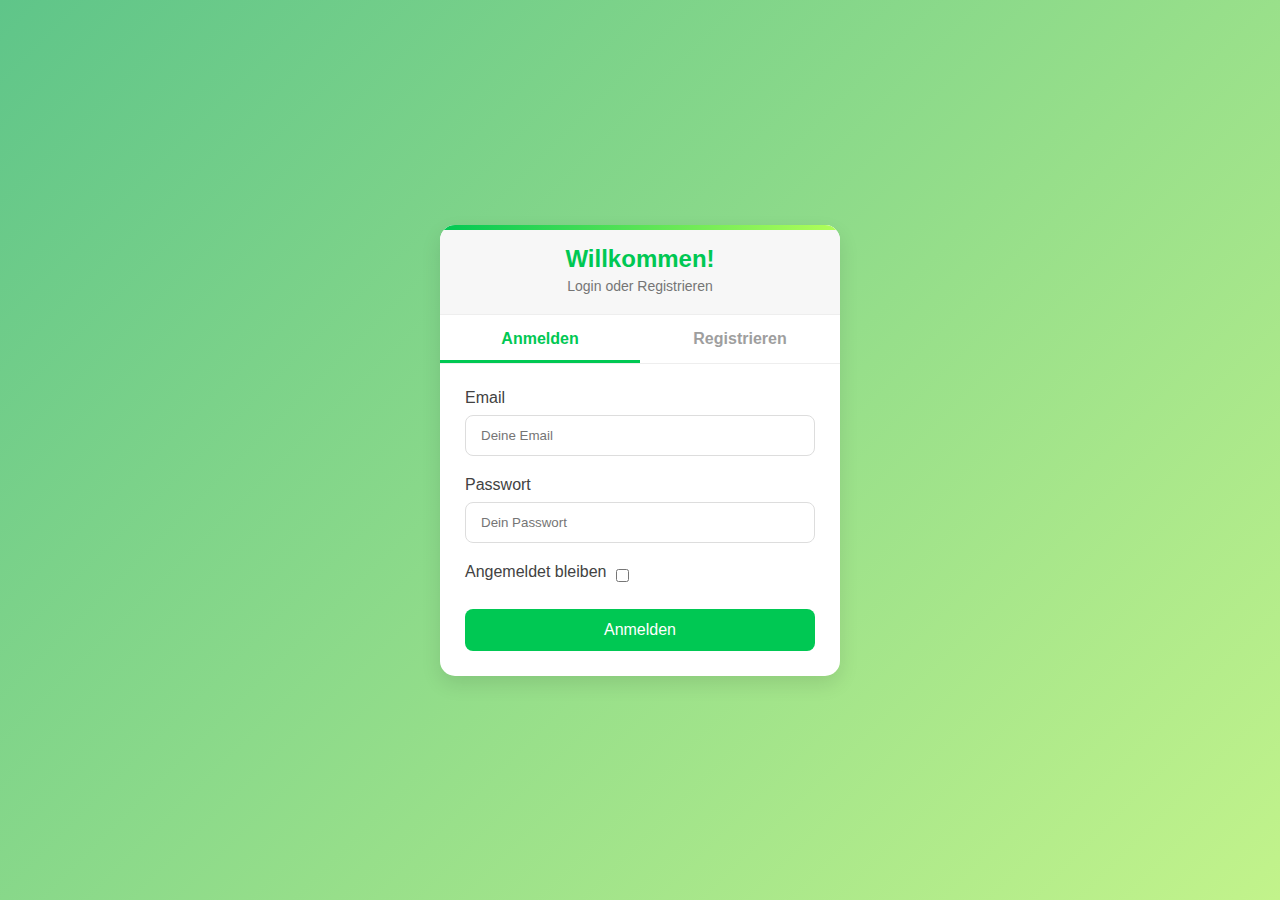
<file: anmeldung/anmeldung.html>
<!DOCTYPE html>
<html lang="de">

<head>
    <meta charset="UTF-8">
    <meta name="viewport" content="width=device-width, initial-scale=1.0">
    <title>anmeldung</title>
    <style>
        /* Reset und Basis-Styles */
        * {
            margin: 0;
            padding: 0;
            box-sizing: border-box;
        }

        body {
            background: linear-gradient(135deg, #5fc589, #c2f38b);
            font-family: 'Segoe UI', Tahoma, Geneva, Verdana, sans-serif;
            display: flex;
            justify-content: center;
            align-items: center;
            min-height: 100vh;
            padding: 20px;
        }

        .card {
            background: #fff;
            width: 100%;
            max-width: 400px;
            border-radius: 15px;
            box-shadow: 0 8px 20px rgba(0, 0, 0, 0.1);
            overflow: hidden;
            position: relative;
            animation: fadeIn 0.8s ease-out;
        }

        .card::before {
            content: '';
            position: absolute;
            top: 0;
            left: 0;
            width: 100%;
            height: 5px;
            background: linear-gradient(90deg, #00C853, #B2FF59);
        }

        @keyframes fadeIn {
            from {
                opacity: 0;
                transform: translateY(-10px);
            }

            to {
                opacity: 1;
                transform: translateY(0);
            }
        }

        .header {
            text-align: center;
            padding: 20px;
            background: #f7f7f7;
            border-bottom: 1px solid #eee;
        }

        .header h2 {
            color: #00C853;
            margin-bottom: 5px;
        }

        .header p {
            color: #757575;
            font-size: 14px;
        }

        .tabs {
            display: flex;
            border-bottom: 1px solid #eee;
        }

        .tab {
            flex: 1;
            text-align: center;
            padding: 15px;
            cursor: pointer;
            font-weight: 600;
            color: #9e9e9e;
            transition: color 0.3s;
            position: relative;
        }

        .tab.active {
            color: #00C853;
        }

        .tab.active::after {
            content: '';
            position: absolute;
            bottom: 0;
            left: 0;
            width: 100%;
            height: 3px;
            background: #00C853;
        }

        .form-container {
            padding: 25px;
        }

        .form-group {
            margin-bottom: 20px;
        }

        label {
            display: block;
            margin-bottom: 8px;
            color: #424242;
        }

        input[type="text"],
        input[type="email"],
        input[type="password"] {
            width: 100%;
            padding: 12px 15px;
            border: 1px solid #ddd;
            border-radius: 8px;
            transition: border-color 0.3s;
        }

        input:focus {
            border-color: #00C853;
            outline: none;
        }

        button {
            width: 100%;
            padding: 12px;
            background: #00C853;
            border: none;
            color: #fff;
            font-size: 16px;
            border-radius: 8px;
            cursor: pointer;
            transition: background 0.3s;
        }

        button:hover {
            background: #00b342;
        }

        @media (max-width: 480px) {
            .card {
                margin: 10px;
            }

            .tabs .tab {
                padding: 12px;
            }
        }

        .nobr {
            display: flex;
            align-items: center;
            gap: 10px;
            /* Abstand zwischen Label und Checkbox */
        }
    </style>
</head>

<body>

    <div class="card">
        <div class="header">
            <h2>Willkommen!</h2>
            <p>Login oder Registrieren</p>
        </div>
        <div class="tabs">
            <div id="login-tab" class="tab active">Anmelden</div>
            <div id="register-tab" class="tab">Registrieren</div>
        </div>

        <!-- Login-Formular -->
        <div class="form-container" id="login-form">
            <form id="loginForm">
                <div class="form-group">
                    <label for="login-email">Email</label>
                    <input type="email" id="login-email" name="email" placeholder="Deine Email">
                </div>
                <div class="form-group">
                    <label for="login-password">Passwort</label>
                    <input type="password" id="login-password" name="password" placeholder="Dein Passwort">
                </div>

                <div class="form-group nobr">
                    <label for="eingelogt_bleiben">Angemeldet bleiben</label>
                    <input type="checkbox" id="eingelogt_bleiben" name="eingelogt">
                </div>

                <input type="hidden" name="action" value="login">
                <button type="submit">Anmelden</button>
            </form>
        </div>

        <!-- Registrierungsformular -->
        <div class="form-container" id="register-form" style="display: none;">
            <form id="registerForm">
                <div class="form-group">
                    <label for="register-name">Name</label>
                    <input type="text" id="register-name" name="name" placeholder="Dein Name">
                </div>
                <div class="form-group">
                    <label for="register-email">Email</label>
                    <input type="email" id="register-email" name="email" placeholder="Deine Email">
                </div>
                <div class="form-group">
                    <label for="register-password">Passwort</label>
                    <input type="password" id="register-password" name="password" placeholder="Dein Passwort">
                </div>
                <p>wenn sie sich registreren simmen sie den <a href="">AGBs</a> zu</p>
                <br>

                <input type="hidden" name="action" value="register">
                <button type="submit">Registrieren</button>
            </form>
        </div>
    </div>

    <script>
        // Umschalten zwischen Login- und Registrierungsformular
        const loginTab = document.getElementById('login-tab');
        const registerTab = document.getElementById('register-tab');
        const loginForm = document.getElementById('login-form');
        const registerForm = document.getElementById('register-form');

        loginTab.addEventListener('click', () => {
            loginTab.classList.add('active');
            registerTab.classList.remove('active');
            loginForm.style.display = 'block';
            registerForm.style.display = 'none';
        });

        registerTab.addEventListener('click', () => {
            registerTab.classList.add('active');
            loginTab.classList.remove('active');
            registerForm.style.display = 'block';
            loginForm.style.display = 'none';
        });

        // AJAX für Login
        document.getElementById("registerForm").addEventListener("submit", function (e) {
            e.preventDefault();
            let formData = new FormData(this);
            fetch("anmeldung.php", {
                method: "POST",
                body: formData
            }).then(response => response.text())
                .then(data => {
                    if (data.trim() === "success") {
                        loginTab.classList.add('active');
                        registerTab.classList.remove('active');
                        loginForm.style.display = 'block';
                        registerForm.style.display = 'none';
                    } else {
                        alert("Fehler: " + data); // Zeigt die genaue Fehlermeldung an
                    }
                });
        });

        document.getElementById("loginForm").addEventListener("submit", function (e) {
            e.preventDefault();
            let formData = new FormData(this);

            fetch("anmeldung.php", {
                method: "POST",
                body: formData
            })
                .then(response => response.json()) // JSON-Daten erwarten
                .then(data => {
                    if (data.status === "success") {
                        localStorage.setItem("Email", document.getElementById('login-email').value);
                        localStorage.setItem("name", data.name);  // Speichert den Namen
                        localStorage.setItem("Rolle", data.rolle); // Speichert die Rolle

                        if (document.getElementById("eingelogt_bleiben").checked) {
                            localStorage.setItem("Passwort", document.getElementById('login-password').value);
                        }

                        window.location.href = '../index.html';
                    } else {
                        alert("Fehler: " + data);
                    }
                });
        });





    </script>

</body>

</html>
</file>
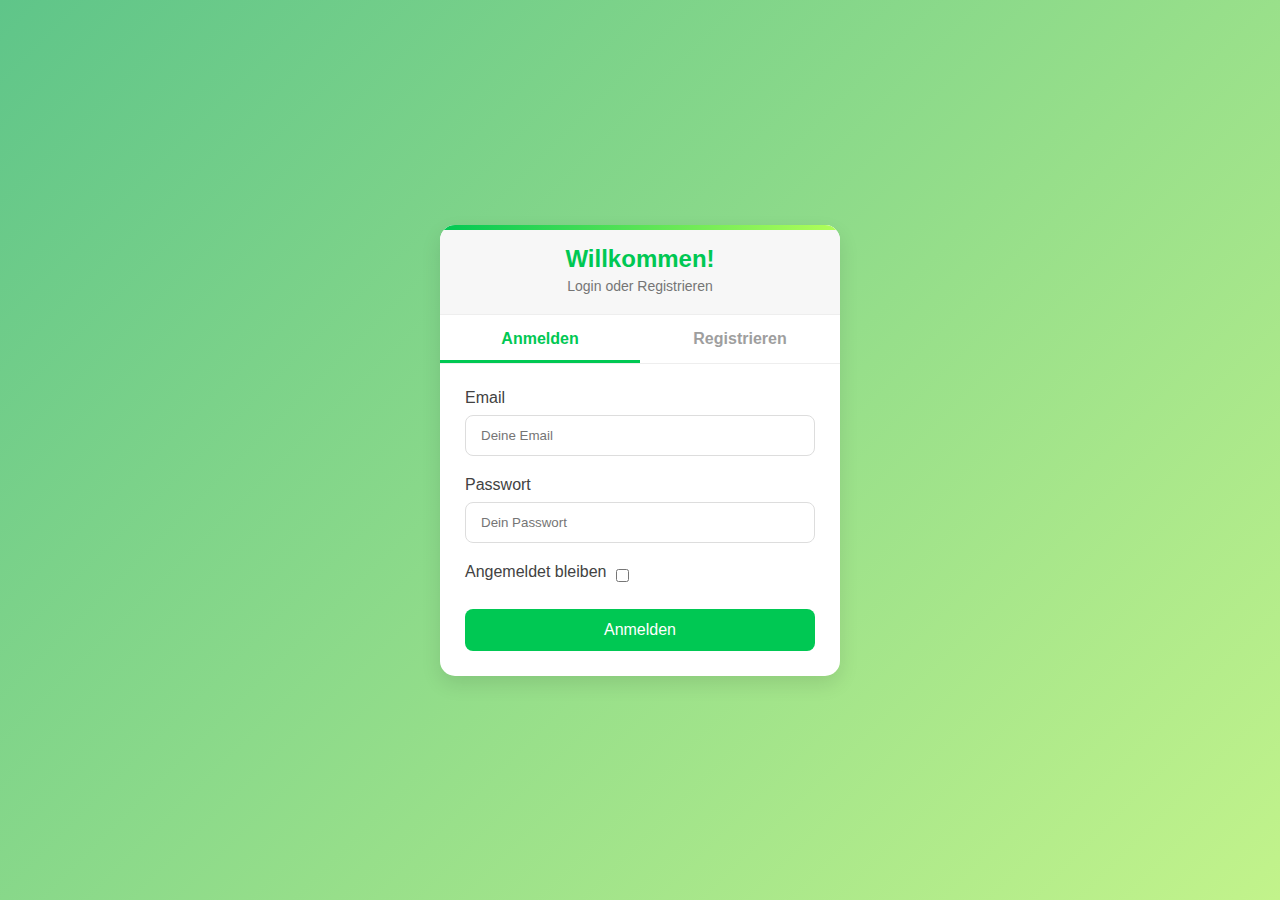
<file: html/admin.html>
<!DOCTYPE html>
<html lang="de">

<head>
    <meta charset="UTF-8">
    <meta name="viewport" content="width=device-width, initial-scale=1.0, user-scalable=no">
    <title>Admin-Bereich</title>
    <link rel="stylesheet" href="../css/admin.css">
    <link rel="stylesheet" href="../style.css">
    <link href="https://fonts.googleapis.com/css2?family=Material+Symbols+Outlined" rel="stylesheet">
    <link rel="shortcut icon" href="../img/faivicon2.png" type="image/x-icon">

</head>

<body>
    <script src="../js/admin.js"></script>

    <!-- Admin Navigation -->
    <header class="admin-header">
        <h1>Admin-Bereich</h1>
    </header>
    <br><br><br><br><br>
    <div class="admin-container">
        <!-- Eventmanagement -->
        <section class="admin-section">
            <h2>Eventmanagement</h2>
            <button id="openEventModal">Event anlegen</button>
            <div id="eventModal" class="modal hidden">
                <div class="modal-content">
                    <h3>Neues Event anlegen</h3>
                    <label>Datum:</label> <input id="Eventdatum" type="date">
                    <label>Uhrzeit:</label> <input id="Eventuhrzeit" type="time">
                    <label>Name:</label> <input id="Eventname" type="text">
                    <label>Beschreibung:</label> <textarea id="Eventbeschreibung"></textarea>
                    <label><input type="checkbox" id="Eventeintragung"> Eintragung durch Nutzer möglich</label>
                    <button onclick="eventanlage()" id="saveEvent">Speichern</button>
                    <button id="closeEventModal">Schließen</button>
                </div>
            </div>
        </section>

        <!-- Mitgliederverwaltung -->
        <section class="admin-section">
            <h2>Mitgliederverwaltung</h2>
            <button onclick="loadMembers()" id="loadMembers">Mitglieder anzeigen</button>
            <div id="membersPopup" class="modal hidden">
                <div class="modal-content">
                    <h3>Mitgliederliste</h3>
                    <ul id="memberListPopup"></ul>
                    <button id="closeMembersPopup">Schließen</button>
                </div>
            </div>
        </section>

        <!-- Turniere -->
        <section class="admin-section">
            <h2>Turnierverwaltung</h2>
            <button id="openTournamentModal">Turnier erstellen</button>
            <div id="tournamentModal" class="modal hidden">
                <div class="modal-content">
                    <h3>Neues Turnier erstellen</h3>
                    <label>Name:</label> <input type="text">
                    <label>Startdatum:</label> <input type="date">
                    <label>Startzeit:</label> <input type="time">
                    <label>Ort:</label> <input type="text">
                    <label>Turnierart:</label> <input type="text">
                    <button id="saveTournament">Speichern</button>
                    <button id="closeTournamentModal">Schließen</button>
                </div>
            </div>
        </section>

        <!-- Nachrichtenverwaltung -->
        <section id="chat" class="admin-section">
            <h2>Chat-Nachrichten</h2>
            <button id="loadMessages">Nachrichten laden</button>
            <div id="messagesPopup" class="modal hidden">
                <div class="modal-content">
                    <h3>Nachrichten</h3>
                    <ul id="messageListPopup"></ul>
                    <button id="closeMessagesPopup">Schließen</button>
                </div>
            </div>
        </section>

        <!-- Spielplan -->
        <section class="admin-section">
            <h2>Spielplan</h2>
            <button id="openSpielplanModal">Spielplan bearbeiten</button>
            <div id="spielplanModal" class="modal hidden">
                <div class="modal-content">
                    <h3>Spielplan-Link eingeben</h3>
                    <label>Link:</label>
                    <input type="url" id="spielplanLink">
                    <button id="saveSpielplan">Speichern</button>
                    <button id="closeSpielplanModal">Schließen</button>
                </div>
            </div>
        </section>


        <!-- Platzreservierung -->
        <section class="admin-section">
            <h2>Platzsperrung</h2>
            <button id="openPlatzModal">Platz reservieren</button>
            <div id="platzModal" class="modal hidden">
                <div class="modal-content">
                    <h3>Platz sperren</h3>
                    <label>Uhrzeit:</label> <input id="platz-time" type="time">
                    <label>Datum:</label> <input id="platz-date" type="date">
                    <label>Plazt</label> <select id="platz-platz">
                        <option value="Platz 1">Platz 1</option>
                        <option value="Platz 2">Platz 2</option>
                        <option value="Platz 3">Platz 3</option>
                        <option value="Platz 4">Platz 4</option>
                        <option value="Platz 5">Platz 5</option>
                        <option value="Platz 6">Platz 6</option>
                    </select> <br>
                    <label>Name:</label> <input id="platz-name" type="text">
                    <button onclick="addadminReservation()" id="savePlatz">Speichern</button>
                    <button id="closePlatzModal">Schließen</button>
                </div>
            </div>
        </section>

        <section class="admin-section">
            <h2>Wiederkehrende Platzsperrung</h2>
            <button id="openWiederPlatzModal">Wiederkehrend reservieren</button>
            <div id="wiederplatzModal" class="modal hidden">
                <div class="modal-content">
                    <h3>Platz sperren (wiederkehrend)</h3>

                    <label>Startdatum:</label>
                    <input id="wieder-start-date" type="date">

                    <label>Enddatum:</label>
                    <input id="wieder-end-date" type="date">

                    <label>Wochentag:</label>
                    <select id="wieder-wochentag">
                        <option value="1">Montag</option>
                        <option value="2">Dienstag</option>
                        <option value="3">Mittwoch</option>
                        <option value="4">Donnerstag</option>
                        <option value="5">Freitag</option>
                        <option value="6">Samstag</option>
                        <option value="0">Sonntag</option>
                    </select>

                    <label>Uhrzeit:</label>
                    <input id="wieder-time" type="time">

                    <label>Platz:</label>
                    <select id="wieder-platz">
                        <option value="Platz 1">Platz 1</option>
                        <option value="Platz 2">Platz 2</option>
                        <option value="Platz 3">Platz 3</option>
                        <option value="Platz 4">Platz 4</option>
                        <option value="Platz 5">Platz 5</option>
                        <option value="Platz 6">Platz 6</option>
                    </select>

                    <label>Name:</label>
                    <input id="wieder-name" type="text">

                    <button onclick="addWiederReser()" id="saveWiederPlatz">Speichern</button>
                    <button id="closeWiederPlatzModal">Schließen</button>
                </div>
            </div>
        </section>


    </div>



    <br><br><br><br><br><br>

    <!-- Menü-Button für kleine Bildschirme -->
    <div id="menu-button">
        <span class="material-symbols-outlined">menu</span>
    </div>


    <!-- Dropdown-Menü für kleine Bildschirme -->
    <div id="menu-dropdown" class="hidden">
        <div id="Admin"><span class="material-symbols-outlined">admin_panel_settings</span><span>Admin</span></div>
        <div id="Spielplan"><span class="material-symbols-outlined">calendar_month</span><span>Spielplan</span></div>
        <div id="Tunire"><span class="material-symbols-outlined">emoji_events</span><span>Turniere</span></div>
        <div id="Home"><span class="material-symbols-outlined">home</span><span>Home</span></div>
        <div id="Chat"><span class="material-symbols-outlined">chat</span><span>Chat</span></div>
        <div id="platzreservierung"><span class="material-symbols-outlined">event_seat</span><span>Platz</span></div>
        <div id="Sonstiges"><span class="material-symbols-outlined">more_horiz</span><span>Sonstiges</span></div>
    </div>

    <!-- Normale Toolbar -->
    <div id="toolbar">
        <div id="Admin"><span class="material-symbols-outlined">admin_panel_settings</span><span>Admin</span></div>
        <div id="Spielplan"><span class="material-symbols-outlined">calendar_month</span><span>Spielplan</span></div>
        <div id="Tunire"><span class="material-symbols-outlined">emoji_events</span><span>Turniere</span></div>
        <div id="Home"><span class="material-symbols-outlined">home</span><span>Home</span></div>
        <div id="Chat"><span class="material-symbols-outlined">chat</span><span>Chat</span></div>
        <div id="platzreservierung"><span class="material-symbols-outlined">event_seat</span><span>Platz</span></div>
        <div id="Sonstiges"><span class="material-symbols-outlined">more_horiz</span><span>Sonstiges</span></div>
    </div>

    <script>
        // Popups steuern
        document.getElementById("openEventModal").addEventListener("click", function () {
            document.getElementById("eventModal").classList.remove("hidden");
        });
        document.getElementById("closeEventModal").addEventListener("click", function () {
            document.getElementById("eventModal").classList.add("hidden");
        });

        document.getElementById("openTournamentModal").addEventListener("click", function () {
            document.getElementById("tournamentModal").classList.remove("hidden");
        });
        document.getElementById("closeTournamentModal").addEventListener("click", function () {
            document.getElementById("tournamentModal").classList.add("hidden");
        });

        document.getElementById("openSpielplanModal").addEventListener("click", function () {
            document.getElementById("spielplanModal").classList.remove("hidden");
        });
        document.getElementById("closeSpielplanModal").addEventListener("click", function () {
            document.getElementById("spielplanModal").classList.add("hidden");
        });

        document.getElementById("openPlatzModal").addEventListener("click", function () {
            document.getElementById("platzModal").classList.remove("hidden");
        });
        document.getElementById("closePlatzModal").addEventListener("click", function () {
            document.getElementById("platzModal").classList.add("hidden");
        });
        // Wiederkehrendes Platz-Modal öffnen & schließen
        document.getElementById("openWiederPlatzModal").addEventListener("click", function () {
            document.getElementById("wiederplatzModal").classList.remove("hidden");
        });
        document.getElementById("closeWiederPlatzModal").addEventListener("click", function () {
            document.getElementById("wiederplatzModal").classList.add("hidden");
        });


        // Mitglieder anzeigen
        document.getElementById("loadMembers").addEventListener("click", function () {
            const members = ['Max Mustermann', 'Erika Mustermann', 'John Doe'];  // Beispiel-Mitglieder
            const memberListPopup = document.getElementById("memberListPopup");
            memberListPopup.innerHTML = '';
            members.forEach(member => {
                const li = document.createElement('li');
                li.innerHTML = `${member} <button class="deleteMember">Löschen</button>`;
                memberListPopup.appendChild(li);
            });

            document.getElementById("membersPopup").classList.remove("hidden");

            // Löschen eines Mitglieds
            const deleteButtons = document.querySelectorAll('.deleteMember');
            deleteButtons.forEach(button => {
                button.addEventListener('click', function () {
                    const li = button.parentElement;
                    li.remove();
                });
            });
        });

        document.getElementById("closeMembersPopup").addEventListener("click", function () {
            document.getElementById("membersPopup").classList.add("hidden");
        });

        // Nachrichten anzeigen


        document.getElementById("closeMessagesPopup").addEventListener("click", function () {
            document.getElementById("messagesPopup").classList.add("hidden");
        });


    </script>

    <script>

        // Beispielaufruf der Funktion, um die Rolle zu überprüfen und zu aktualisieren



        // JavaScript für das Menü
        document.getElementById("menu-button").addEventListener("click", function () {
            document.getElementById("menu-dropdown").classList.toggle("hidden");
        });


        document.addEventListener("DOMContentLoaded", function () {
            function handleNavigation(event) {
                const targetId = event.target.closest("div")?.id;
                const links = {
                    "Admin": "admin.html",
                    "Spielplan": "spielplan.html",
                    "Tunire": "turniere.html",
                    "Home": "../index.html",
                    "Chat": "chat.html",
                    "platzreservierung": "platzreservierung.html",
                    "Sonstiges": "sonstiges.html"
                };
                if (links[targetId]) {
                    window.location.href = links[targetId];
                }
            }

            document.getElementById("toolbar").addEventListener("click", handleNavigation);
            document.getElementById("menu-dropdown").addEventListener("click", handleNavigation);
        });





        document.addEventListener("DOMContentLoaded", function () {
            // Prüfen, ob der Code bereits in der Session gespeichert ist

            // Daten aus dem Local Storage abrufen
            const storedEmail = localStorage.getItem("Email");
            const storedPassword = localStorage.getItem("Passwort"); // Falls "Angemeldet bleiben" aktiviert wurde
            const storedRole = localStorage.getItem("Rolle");


            // Falls keine Daten vorhanden sind, zur Anmeldung weiterleiten
            if (!storedEmail || !storedPassword) {
                console.log("Keine gespeicherten Anmeldeinformationen gefunden.");
                window.location.href = "../anmeldung/anmeldung.html";
                return;
            }

            // Server-Anfrage zur Überprüfung der Anmeldedaten
            fetch("../anmeldung/anmeldung.php", {
                method: "POST",
                headers: {
                    "Content-Type": "application/x-www-form-urlencoded",
                },
                body: new URLSearchParams({
                    action: "auto",
                    email: storedEmail,
                    password: storedPassword || "",
                }),
            })
                .then(response => response.text())  // Hier auf .text() ändern
                .then(text => {
                    console.log("Server-Antwort:", text);  // Debugging-Ausgabe

                    let data;
                    try {
                        data = JSON.parse(text);  // Versuchen, die Antwort zu parsen
                    } catch (e) {
                        console.error("Fehler beim Parsen der Antwort:", e); // Fehlerausgabe
                        alert("Fehler beim Parsen der Antwort: " + e);
                        return;
                    }

                    if (data.status === "success") {
                        console.log("Benutzer erfolgreich authentifiziert.");
                        sessionStorage.setItem("authCode", "verified");

                        // Hier wird geprüft, ob die Rolle vorhanden ist oder null
                        if (data.rolle !== null) {
                            console.log("Rolle des Benutzers:", data.rolle);
                        } else {
                            console.log("Keine Rolle zugewiesen (Wert ist null).");
                            window.location.href = "../anmeldung/anmeldung.html";
                        }
                    } else {
                        console.log("Ungültige Anmeldeinformationen, Weiterleitung zur Anmeldung.");
                        localStorage.clear();
                        window.location.href = "../anmeldung/anmeldung.html";
                    }
                })
                .catch(error => {
                    console.error("Fehler bei der Authentifizierung:", error);
                    window.location.href = "../anmeldung/anmeldung.html";
                });
        });

    </script>

</body>

</html>
</file>
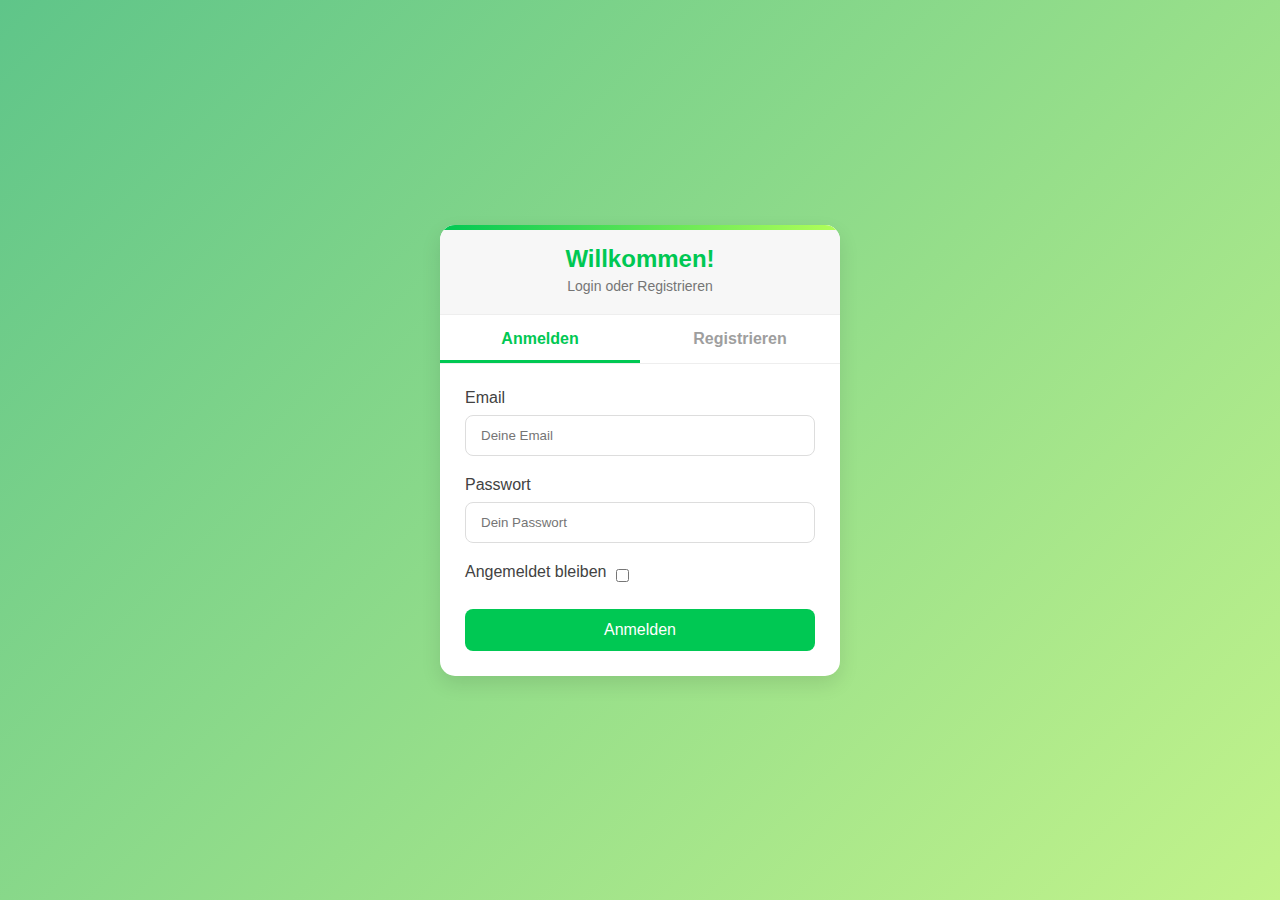
<file: html/chat.html>
<!DOCTYPE html>
<html lang="de">

<head>
    <meta charset="UTF-8">
    <meta name="viewport" content="width=device-width, initial-scale=1.0">
    <title>Chat</title>
    <link rel="stylesheet" href="../css/chat.css">
    <link rel="stylesheet" href="../style.css">
    <link href="https://fonts.googleapis.com/css2?family=Material+Symbols+Outlined" rel="stylesheet">

</head>
<script>
    document.addEventListener("DOMContentLoaded", function () {
        const chatBox = document.getElementById("chat-box");
        const messageInput = document.getElementById("message");
        const sendButton = document.getElementById("send-button");
        const username = localStorage.getItem("name") || "Nicht Authorisierter Anwender";

        // Funktion, um Nachrichten aus der Datenbank zu holen
        function fetchMessages() {
            fetch("../php/chat.php?action=fetch")
                .then(response => response.json())
                .then(data => {
                    // Den Nachrichtenbereich leeren
                    chatBox.innerHTML = "";

                    // Nachrichten umkehren und in den Chat-Box-Bereich einfügen
                    data.forEach(msg => {
                        const messageDiv = document.createElement("div");
                        messageDiv.classList.add("message-container");

                        // Zeit im gewünschten Format (1.5.25 14:20) formatieren
                        const date = new Date(msg.time);
                        const formattedDate = `${date.getDate()}.${date.getMonth() + 1}.${String(date.getFullYear()).slice(-2)}`;
                        const formattedTime = `${String(date.getHours()).padStart(2, '0')}:${String(date.getMinutes()).padStart(2, '0')}`;

                        messageDiv.innerHTML = `
                        <div class="message">
                            ${msg.message}
                        </div>
                        <div class="message-info">
                            <span>${msg.name}</span> - <span>${formattedDate} ${formattedTime}</span>
                        </div>
                    `;
                        chatBox.appendChild(messageDiv);
                    });

                    // Scrollen nach unten, um die neueste Nachricht zu sehen
                    chatBox.scrollTop = chatBox.scrollHeight;
                });
        }

        // Funktion, um eine Nachricht zu speichern
        function sendMessage() {
            const message = messageInput.value.trim();
            if (message === "") return;

            fetch("../php/chat.php?action=save", {
                method: "POST",
                headers: { "Content-Type": "application/x-www-form-urlencoded" },
                body: `name=${encodeURIComponent(username)}&message=${encodeURIComponent(message)}`
            }).then(() => {
                messageInput.value = "";
                fetchMessages();
            });
        }

        sendButton.addEventListener("click", sendMessage);
        messageInput.addEventListener("keypress", (e) => {
            if (e.key === "Enter") sendMessage();
        });

        // Initiale Nachrichtenabfrage
        fetchMessages();

        // Alle 10 Sekunden die Nachrichten abrufen
        setInterval(fetchMessages, 10000);
    });

    document.addEventListener("DOMContentLoaded", function () {
        // Prüfen, ob der Code bereits in der Session gespeichert ist
        if (sessionStorage.getItem("authCode")) {
            console.log("Authentifizierung bereits bestätigt.");
            return;
        }

        // Daten aus dem Local Storage abrufen
        const storedEmail = localStorage.getItem("Email");
        const storedPassword = localStorage.getItem("Passwort"); // Falls "Angemeldet bleiben" aktiviert wurde
        const storedRole = localStorage.getItem("Rolle");

        // Falls keine Daten vorhanden sind, zur Anmeldung weiterleiten
        if (!storedEmail || !storedPassword) {
            console.log("Keine gespeicherten Anmeldeinformationen gefunden.");
            window.location.href = "../anmeldung/anmeldung.html";
            return;
        }

        // Server-Anfrage zur Überprüfung der Anmeldedaten
        fetch("../anmeldung/anmeldung.php", {
            method: "POST",
            headers: {
                "Content-Type": "application/x-www-form-urlencoded",
            },
            body: new URLSearchParams({
                action: "auto",
                email: storedEmail,
                password: storedPassword || "",
            }),
        })
            .then(response => response.text())  // Hier auf .text() ändern
            .then(text => {
                console.log("Server-Antwort:", text);  // Debugging-Ausgabe

                let data;
                try {
                    data = JSON.parse(text);  // Versuchen, die Antwort zu parsen
                } catch (e) {
                    console.error("Fehler beim Parsen der Antwort:", e); // Fehlerausgabe
                    alert("Fehler beim Parsen der Antwort: " + e);
                    return;
                }

                if (data.status === "success") {
                    console.log("Benutzer erfolgreich authentifiziert.");
                    sessionStorage.setItem("authCode", "verified");
                } else {
                    console.log("Ungültige Anmeldeinformationen, Weiterleitung zur Anmeldung.");
                    localStorage.clear();
                    window.location.href = "../anmeldung/anmeldung.html";
                }
            })
            .catch(error => {
                console.error("Fehler bei der Authentifizierung:", error);
                window.location.href = "../anmeldung/anmeldung.html";
            });

    });


    document.addEventListener('DOMContentLoaded', function () {
        const roleimstorage = localStorage.getItem("Rolle");
        const adminElement = document.querySelector('#toolbar #Admin');

        // Überprüfen, ob das Admin-Element gefunden wird
        if (adminElement) {
            console.log('Admin-Element gefunden:', adminElement);
        } else {
            console.log('Admin-Element wurde nicht gefunden.');
        }

        if (roleimstorage !== '1') {
            adminElement.style.display = 'none';  // Falls es gefunden wurde

        } else {
            adminElement.style.display = 'block';  // Falls es gefunden wurde

        }
    });
</script>

<body>

    <header class="head">
        <h1>TCL Chat</h1>
    </header>

    <div id="chat-container">
        <div id="chat-box"></div>
        <div id="chat-input">
            <input type="text" id="message" placeholder="Nachricht eingeben...">
            <button id="send-button">Senden</button>
        </div>
    </div>




    <script>


        document.addEventListener("DOMContentLoaded", function () {
            function handleNavigation(event) {
                const targetId = event.target.closest("div")?.id;
                const links = {
                    "Admin": "admin.html",
                    "Spielplan": "spielplan.html",
                    "Tunire": "turniere.html",
                    "Home": "../index.html",
                    "Chat": "chat.html",
                    "platzreservierung": "platzreservierung.html",
                    "Sonstiges": "sonstiges.html"
                };
                if (links[targetId]) {
                    window.location.href = links[targetId];
                }
            }

            document.getElementById("toolbar").addEventListener("click", handleNavigation);
            document.getElementById("menu-dropdown").addEventListener("click", handleNavigation);
        });


    </script>






    <!-- Menü-Button für kleine Bildschirme -->
    <div id="menu-button">
        <span class="material-symbols-outlined">menu</span>
    </div>

    <!-- Dropdown-Menü für kleine Bildschirme -->
    <div id="menu-dropdown" class="hidden">
        <div id="Admin"><span class="material-symbols-outlined">admin_panel_settings</span><span>Admin</span></div>
        <div id="Spielplan"><span class="material-symbols-outlined">calendar_month</span><span>Spielplan</span></div>
        <div id="Tunire"><span class="material-symbols-outlined">emoji_events</span><span>Turniere</span></div>
        <div id="Home"><span class="material-symbols-outlined">home</span><span>Home</span></div>
        <div id="Chat"><span class="material-symbols-outlined">chat</span><span>Chat</span></div>
        <div id="platzreservierung"><span class="material-symbols-outlined">event_seat</span><span>Platz</span></div>
        <div id="Sonstiges"><span class="material-symbols-outlined">more_horiz</span><span>Sonstiges</span></div>
    </div>

    <!-- Normale Toolbar -->
    <div id="toolbar">
        <div id="Admin"><span class="material-symbols-outlined">admin_panel_settings</span><span>Admin</span></div>
        <div id="Spielplan"><span class="material-symbols-outlined">calendar_month</span><span>Spielplan</span></div>
        <div id="Tunire"><span class="material-symbols-outlined">emoji_events</span><span>Turniere</span></div>
        <div id="Home"><span class="material-symbols-outlined">home</span><span>Home</span></div>
        <div id="Chat"><span class="material-symbols-outlined">chat</span><span>Chat</span></div>
        <div id="platzreservierung"><span class="material-symbols-outlined">event_seat</span><span>Platz</span></div>
        <div id="Sonstiges"><span class="material-symbols-outlined">more_horiz</span><span>Sonstiges</span></div>
    </div>

    <script>
        // JavaScript für das Menü
        document.getElementById("menu-button").addEventListener("click", function () {
            document.getElementById("menu-dropdown").classList.toggle("hidden");
        });
    </script>

</body>


</html>
</file>
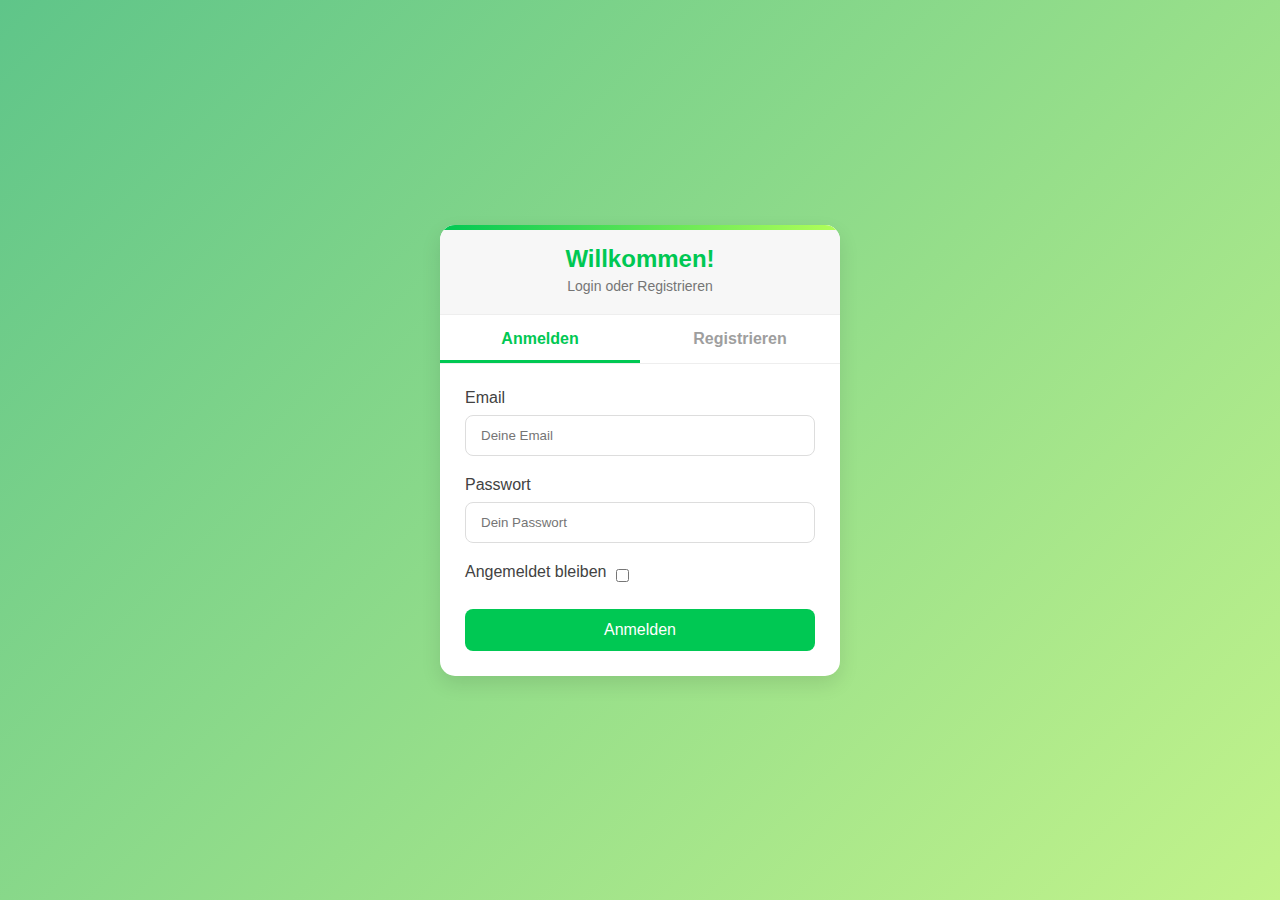
<file: html/platzreservierung.html>
<!DOCTYPE html>
<html lang="de">

<head>
    <meta charset="UTF-8">
    <meta name="viewport" content="width=device-width, initial-scale=1.0">
    <title>Platzreservierung</title>
    <link rel="stylesheet" href="../css/platzreservierung.css">
    <link rel="stylesheet" href="../style.css">
    <link rel="shortcut icon" href="../img/faivicon.png" type="image/x-icon">
    <link href="https://fonts.googleapis.com/css2?family=Material+Symbols+Outlined" rel="stylesheet">
</head>

<body>

    <header class="head">
        <h1 style="color: rgb(255, 255, 255);">Platzreservierung</h1>
    </header>

    <div id="menu-dropdown" class="hidden">
        <div id="Admin"><span class="material-symbols-outlined">admin_panel_settings</span><span>Admin</span></div>
        <div id="Spielplan"><span class="material-symbols-outlined">calendar_month</span><span>Spielplan</span></div>
        <div id="Tunire"><span class="material-symbols-outlined">emoji_events</span><span>Turniere</span></div>
        <div id="Home"><span class="material-symbols-outlined">home</span><span>Home</span></div>
        <div id="Chat"><span class="material-symbols-outlined">chat</span><span>Chat</span></div>
        <div id="platzreservierung"><span class="material-symbols-outlined">event_seat</span><span>Platz</span></div>
        <div id="Sonstiges"><span class="material-symbols-outlined">more_horiz</span><span>Sonstiges</span></div>
    </div>

    <!-- Normale Toolbar -->
    <div id="toolbar">
        <div id="Admin"><span class="material-symbols-outlined">admin_panel_settings</span><span>Admin</span></div>
        <div id="Spielplan"><span class="material-symbols-outlined">calendar_month</span><span>Spielplan</span></div>
        <div id="Tunire"><span class="material-symbols-outlined">emoji_events</span><span>Turniere</span></div>
        <div id="Home"><span class="material-symbols-outlined">home</span><span>Home</span></div>
        <div id="Chat"><span class="material-symbols-outlined">chat</span><span>Chat</span></div>
        <div id="platzreservierung"><span class="material-symbols-outlined">event_seat</span><span>Platz</span></div>
        <div id="Sonstiges"><span class="material-symbols-outlined">more_horiz</span><span>Sonstiges</span></div>
    </div>

    <div class="container">
        <div class="calendar-container">
            <h3>Kalenderansicht</h3>
            <div>
                <button id="prev-month" onclick="changeMonth(-1)">◀</button>
                <span id="current-month"></span>
                <button id="next-month" onclick="changeMonth(1)">▶</button>
            </div>
            <div class="calendar" id="calendar"></div>
        </div>

        <!-- Eingabebereich für Reservierungen -->
        <div class="input-container">
            <h3>Platz reservieren</h3>
            <label for="platz">Wählen Sie den Platz:</label>
            <select id="platz">
                <option value="Platz 1">Platz 1</option>
                <option value="Platz 2">Platz 2</option>
                <option value="Platz 3">Platz 3</option>
                <option value="Platz 4">Platz 4</option>
                <option value="Platz 5">Platz 5</option>
                <option value="Platz 6">Platz 6</option>
            </select>

            <label for="time">Wählen Sie die Uhrzeit:</label>
            <select id="time">
                <option value="08:00">08:00</option>
                <option value="09:00">09:00</option>
                <option value="10:00">10:00</option>
                <option value="11:00">11:00</option>
                <option value="12:00">12:00</option>
                <option value="13:00">13:00</option>
                <option value="14:00">14:00</option>
                <option value="15:00">15:00</option>
                <option value="16:00">16:00</option>
                <option value="17:00">17:00</option>
                <option value="18:00">18:00</option>
                <option value="19:00">19:00</option>
                <option value="20:00">20:00</option>
            </select>

            <label for="date">Wählen Sie das Datum:</label>
            <input type="date" id="date" name="date">

            <label for="name">Name der reservierenden Person:</label>
            <input type="text" id="name" placeholder="Ihr Name">

            <button class="reservation-btn" onclick="addReservation()">Reservieren</button>
        </div>

        <!-- Reservierungen unterhalb der Eingabefelder -->
        <div class="reservation-list">
            <h3>Deine Reservierungen </h3>
            <ul id="reservation-list-ul"></ul>
        </div>
        <br><br><br><br><br>
    </div>

    <!-- Modal für die Reservierungsanzeige -->
    <div id="reservationModal" class="modal">
        <div class="modal-content">
            <span class="close">&times;</span>
            <h3>Reservierungen am <span id="modalDate"></span></h3>
            <ul id="modalReservationList"></ul>
        </div>
    </div>


    <script>






        document.addEventListener("DOMContentLoaded", function () {
            function handleNavigation(event) {
                const targetId = event.target.closest("div")?.id;
                const links = {
                    "Admin": "admin.html",
                    "Spielplan": "spielplan.html",
                    "Tunire": "turniere.html",
                    "Home": "../index.html",
                    "Chat": "chat.html",
                    "platzreservierung": "platzreservierung.html",
                    "Sonstiges": "sonstiges.html"
                };
                if (links[targetId]) {
                    window.location.href = links[targetId];
                }
            }

            document.getElementById("toolbar").addEventListener("click", handleNavigation);
            document.getElementById("menu-dropdown").addEventListener("click", handleNavigation);
        });

        // JavaScript für das Menü
        // document.getElementById("menu-button").addEventListener("click", function () {
        //     document.getElementById("menu-dropdown").classList.toggle("hidden");
        // });

        document.addEventListener("DOMContentLoaded", function () {
            // Prüfen, ob der Code bereits in der Session gespeichert ist
            if (sessionStorage.getItem("authCode")) {
                console.log("Authentifizierung bereits bestätigt.");
                return;
            }

            // Daten aus dem Local Storage abrufen
            const storedEmail = localStorage.getItem("Email");
            const storedPassword = localStorage.getItem("Passwort"); // Falls "Angemeldet bleiben" aktiviert wurde
            const storedRole = localStorage.getItem("Rolle");

            // Falls keine Daten vorhanden sind, zur Anmeldung weiterleiten
            if (!storedEmail || !storedPassword) {
                console.log("Keine gespeicherten Anmeldeinformationen gefunden.");
                window.location.href = "../anmeldung/anmeldung.html";
                return;
            }

            // Server-Anfrage zur Überprüfung der Anmeldedaten
            fetch("../anmeldung/anmeldung.php", {
                method: "POST",
                headers: {
                    "Content-Type": "application/x-www-form-urlencoded",
                },
                body: new URLSearchParams({
                    action: "auto",
                    email: storedEmail,
                    password: storedPassword || "",
                }),
            })
                .then(response => response.text())  // Hier auf .text() ändern
                .then(text => {
                    console.log("Server-Antwort:", text);  // Debugging-Ausgabe

                    let data;
                    try {
                        data = JSON.parse(text);  // Versuchen, die Antwort zu parsen
                    } catch (e) {
                        console.error("Fehler beim Parsen der Antwort:", e); // Fehlerausgabe
                        alert("Fehler beim Parsen der Antwort: " + e);
                        return;
                    }

                    if (data.status === "success") {
                        console.log("Benutzer erfolgreich authentifiziert.");
                        sessionStorage.setItem("authCode", "verified");
                    } else {
                        console.log("Ungültige Anmeldeinformationen, Weiterleitung zur Anmeldung.");
                        localStorage.clear();
                        window.location.href = "../anmeldung/anmeldung.html";
                    }
                })
                .catch(error => {
                    console.error("Fehler bei der Authentifizierung:", error);
                    window.location.href = "../anmeldung/anmeldung.html";
                });

        });

        document.addEventListener('DOMContentLoaded', function () {
            const roleimstorage = localStorage.getItem("Rolle");
            const adminElement = document.querySelector('#toolbar #Admin');

            // Überprüfen, ob das Admin-Element gefunden wird
            if (adminElement) {
                console.log('Admin-Element gefunden:', adminElement);
            } else {
                console.log('Admin-Element wurde nicht gefunden.');
            }

            if (roleimstorage !== '1') {
                adminElement.style.display = 'none';  // Falls es gefunden wurde

            } else {
                adminElement.style.display = 'block';  // Falls es gefunden wurde

            }
        });





    </script>

    <script src="..\js\platzreservierung.js"></script>

</body>

</html>
</file>
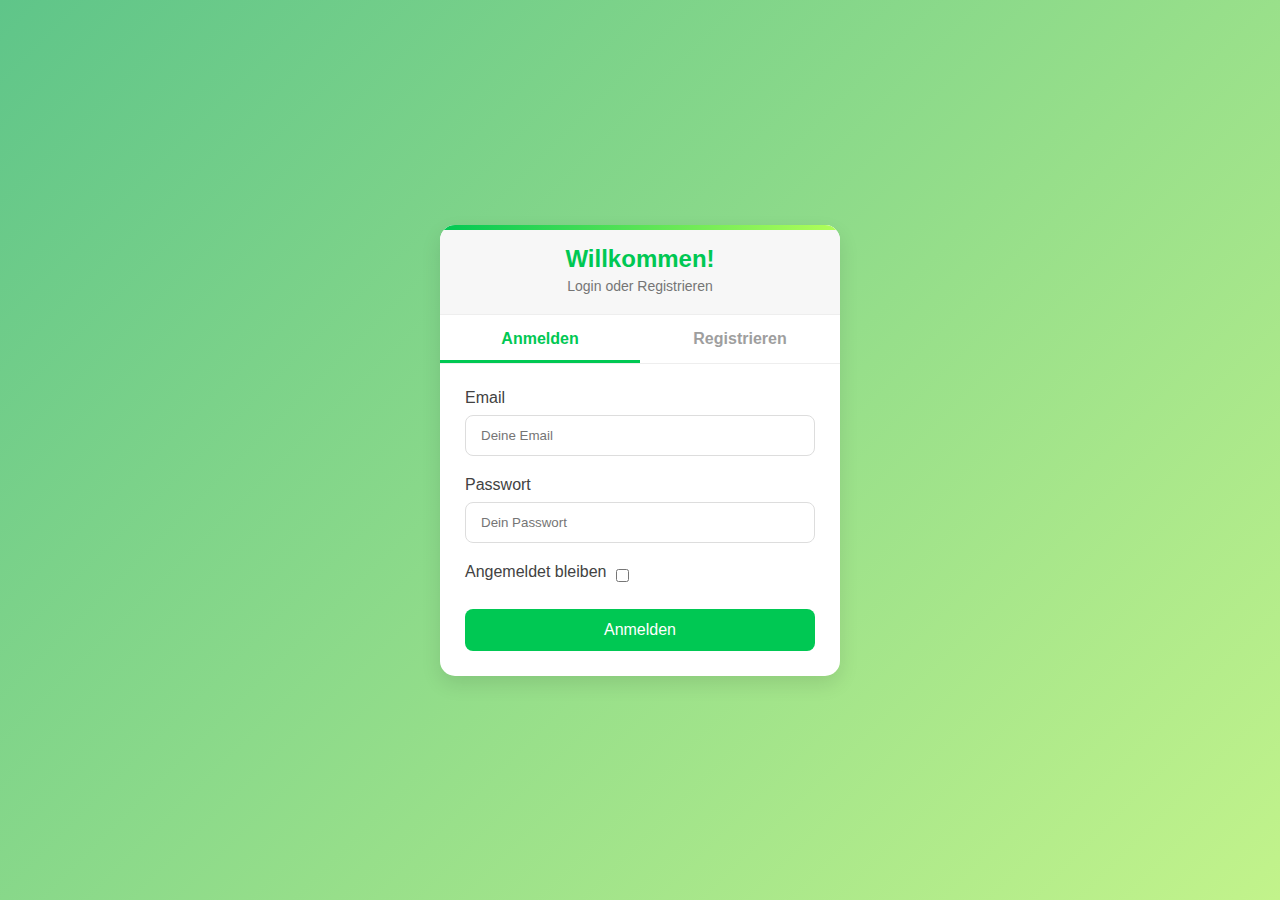
<file: html/spielplan.html>
<!DOCTYPE html>
<html lang="de">

<head>
    <meta charset="UTF-8">
    <meta name="viewport" content="width=device-width, initial-scale=1.0">
    <title>Spielplan</title>
    <link rel="stylesheet" href="../css/spielplan.css">
    <link rel="stylesheet" href="../style.css">
    <link rel="shortcut icon" href="../img\faivicon.png" type="image/x-icon">
    <link href="https://fonts.googleapis.com/css2?family=Material+Symbols+Outlined" rel="stylesheet">

</head>

<body>

    <header class="head">
        <h1>Spielplan</h1>
    </header>


    <div id="window-container">
        <div id="window">
            <iframe id="dynamic-iframe" src="" frameborder="0"></iframe>
        </div>
    </div>

    <script>
        document.addEventListener("DOMContentLoaded", function () {
            fetch("../php/iframe_link.php?get")
                .then(response => response.json())
                .then(data => {
                    if (data.link) {
                        document.getElementById("dynamic-iframe").src = data.link;
                    } else {
                        console.error("Fehler beim Abrufen des Links:", data.error);
                    }
                })
                .catch(error => console.error("Fetch-Fehler:", error));
        });
    </script>







    <!-- Menü-Button für kleine Bildschirme -->
    <div id="menu-button">
        <span class="material-symbols-outlined">menu</span>
    </div>

    <!-- Dropdown-Menü für kleine Bildschirme -->
    <div id="menu-dropdown" class="hidden">
        <div id="Admin"><span class="material-symbols-outlined">admin_panel_settings</span><span>Admin</span></div>
        <div id="Spielplan"><span class="material-symbols-outlined">calendar_month</span><span>Spielplan</span></div>
        <div id="Tunire"><span class="material-symbols-outlined">emoji_events</span><span>Turniere</span></div>
        <div id="Home"><span class="material-symbols-outlined">home</span><span>Home</span></div>
        <div id="Chat"><span class="material-symbols-outlined">chat</span><span>Chat</span></div>
        <div id="platzreservierung"><span class="material-symbols-outlined">event_seat</span><span>Platz</span></div>
        <div id="Sonstiges"><span class="material-symbols-outlined">more_horiz</span><span>Sonstiges</span></div>
    </div>

    <!-- Normale Toolbar -->
    <div id="toolbar">
        <div id="Admin"><span class="material-symbols-outlined">admin_panel_settings</span><span>Admin</span></div>
        <div id="Spielplan"><span class="material-symbols-outlined">calendar_month</span><span>Spielplan</span></div>
        <div id="Tunire"><span class="material-symbols-outlined">emoji_events</span><span>Turniere</span></div>
        <div id="Home"><span class="material-symbols-outlined">home</span><span>Home</span></div>
        <div id="Chat"><span class="material-symbols-outlined">chat</span><span>Chat</span></div>
        <div id="platzreservierung"><span class="material-symbols-outlined">event_seat</span><span>Platz</span></div>
        <div id="Sonstiges"><span class="material-symbols-outlined">more_horiz</span><span>Sonstiges</span></div>
    </div>

    <script>


        // JavaScript für das Menü
        document.getElementById("menu-button").addEventListener("click", function () {
            document.getElementById("menu-dropdown").classList.toggle("hidden");
        });

        document.addEventListener("DOMContentLoaded", function () {
            function handleNavigation(event) {
                const targetId = event.target.closest("div")?.id;
                const links = {
                    "Admin": "admin.html",
                    "Spielplan": "spielplan.html",
                    "Tunire": "turniere.html",
                    "Home": "../index.html",
                    "Chat": "chat.html",
                    "platzreservierung": "platzreservierung.html",
                    "Sonstiges": "sonstiges.html"
                };
                if (links[targetId]) {
                    window.location.href = links[targetId];
                }
            }

            document.getElementById("toolbar").addEventListener("click", handleNavigation);
            document.getElementById("menu-dropdown").addEventListener("click", handleNavigation);
        });


        document.addEventListener("DOMContentLoaded", function () {
            // Prüfen, ob der Code bereits in der Session gespeichert ist
            if (sessionStorage.getItem("authCode")) {
                console.log("Authentifizierung bereits bestätigt.");
                return;
            }

            // Daten aus dem Local Storage abrufen
            const storedEmail = localStorage.getItem("Email");
            const storedPassword = localStorage.getItem("Passwort"); // Falls "Angemeldet bleiben" aktiviert wurde
            const storedRole = localStorage.getItem("Rolle");

            // Falls keine Daten vorhanden sind, zur Anmeldung weiterleiten
            if (!storedEmail || !storedPassword) {
                console.log("Keine gespeicherten Anmeldeinformationen gefunden.");
                window.location.href = "../anmeldung/anmeldung.html";
                return;
            }

            // Server-Anfrage zur Überprüfung der Anmeldedaten
            fetch("../anmeldung/anmeldung.php", {
                method: "POST",
                headers: {
                    "Content-Type": "application/x-www-form-urlencoded",
                },
                body: new URLSearchParams({
                    action: "auto",
                    email: storedEmail,
                    password: storedPassword || "",
                }),
            })
                .then(response => response.text())  // Hier auf .text() ändern
                .then(text => {
                    console.log("Server-Antwort:", text);  // Debugging-Ausgabe

                    let data;
                    try {
                        data = JSON.parse(text);  // Versuchen, die Antwort zu parsen
                    } catch (e) {
                        console.error("Fehler beim Parsen der Antwort:", e); // Fehlerausgabe
                        alert("Fehler beim Parsen der Antwort: " + e);
                        return;
                    }

                    if (data.status === "success") {
                        console.log("Benutzer erfolgreich authentifiziert.");
                        sessionStorage.setItem("authCode", "verified");
                    } else {
                        console.log("Ungültige Anmeldeinformationen, Weiterleitung zur Anmeldung.");
                        localStorage.clear();
                        window.location.href = "../anmeldung/anmeldung.html";
                    }
                })
                .catch(error => {
                    console.error("Fehler bei der Authentifizierung:", error);
                    window.location.href = "../anmeldung/anmeldung.html";
                });

        });
        document.addEventListener('DOMContentLoaded', function () {
            const roleimstorage = localStorage.getItem("Rolle");
            const adminElement = document.querySelector('#toolbar #Admin');

            // Überprüfen, ob das Admin-Element gefunden wird
            if (adminElement) {
                console.log('Admin-Element gefunden:', adminElement);
            } else {
                console.log('Admin-Element wurde nicht gefunden.');
            }

            if (roleimstorage !== '1') {
                adminElement.style.display = 'none';  // Falls es gefunden wurde

            } else {
                adminElement.style.display = 'block';  // Falls es gefunden wurde

            }
        });
    </script>

</body>


</html>
</file>
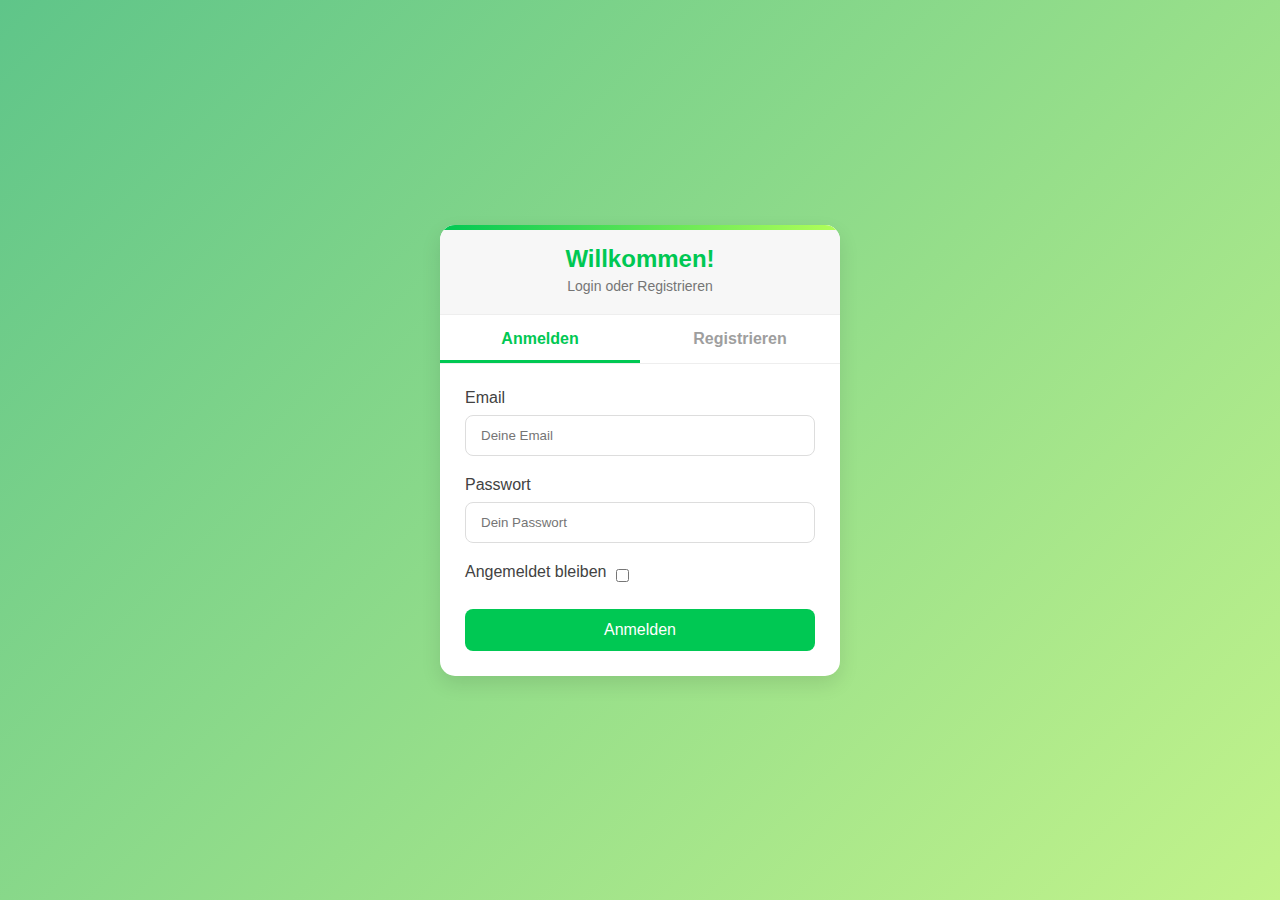
<file: html/turniere.html>
<!DOCTYPE html>
<html lang="de">

<head>
    <meta charset="UTF-8">
    <meta name="viewport" content="width=device-width, initial-scale=1.0">
    <title>Turniere</title>
    <link rel="stylesheet" href="../css/turniere.css">
    <link rel="stylesheet" href="../style.css">
    <link rel="shortcut icon" href="../img\faivicon.png" type="image/x-icon">
    <link href="https://fonts.googleapis.com/css2?family=Material+Symbols+Outlined" rel="stylesheet">
</head>

<body>
    <header class="head">
        <h1>TCL Chat</h1>
    </header>
    <div>
        <br><br><br><br><br><br><br><br><br><br>
    </div>

    <div class="dashboard">
        <h2>Spieler-Dashboard</h2>

        <div class="section ranking">
            <h3>Rangliste</h3>
            <table>
                <tr>
                    <th>Platz</th>
                    <th>Spieler</th>
                    <th>Punkte</th>
                </tr>
                <tr>
                    <td>1</td>
                    <td>Spieler A</td>
                    <td>10</td>
                </tr>
                <tr>
                    <td>2</td>
                    <td>Spieler B</td>
                    <td>8</td>
                </tr>
            </table>
        </div>

        <div class="section game">
            <p><strong>Gegner:</strong> Spieler B</p>
            <p><strong>Datum:</strong> <span id="date">Noch nicht festgelegt</span></p>
            <p><strong>Uhrzeit:</strong> <span id="time">Noch nicht festgelegt</span></p>
            <button onclick="openModal('termineModal')">Termin eintragen</button>
            <button onclick="confirmAppointment()">Termin annehmen</button>
            <p><strong>Ergebnis:</strong> <span id="score">Noch nicht eingetragen</span></p>
            <button onclick="openModal('ergebnisModal')">Ergebnis eintragen</button>
            <button onclick="confirmScore()">Ergebnis bestätigen</button>
        </div>

        <div class="section tournament-tree">
            <h3>Turnierbaum</h3>
            <pre>
              Spieler A ──┐
                          ├── Gewinner 1 ──┐
              Spieler B ──┘                │
                                           ├── Turniersieger
              Spieler C ──┐                │
                          ├── Gewinner 2 ──┘
              Spieler D ──┘
            </pre>
        </div>
    </div>

    <div class="modal-overlay" id="overlay" onclick="closeModal()"></div>
    <div class="modal" id="termineModal">
        <h3>Terminvorschlag</h3>
        <input type="date" id="datepicker" placeholder="Datum auswählen">
        <input type="time" id="timepicker" placeholder="Uhrzeit auswählen">
        <button onclick="saveProposal()">Vorschlagen</button>
        <button onclick="closeModal()">Schließen</button>
    </div>
    <div class="modal" id="ergebnisModal">
        <h3>Ergebnis eintragen</h3>

        <div id="satz1">
            <input maxlength="1" placeholder="Spieler A" type="number">
            <input maxlength="1" placeholder="Spieler B" type="number">
            <span>Satz 1</span>
        </div>

        <div id="satz1">
            <input maxlength="1" placeholder="Spieler A" type="number">
            <input maxlength="1" placeholder="Spieler B" type="number">
            <span>Satz 2</span>
        </div>

        <div id="satz1">
            <input maxlength="2" placeholder="Spieler A" type="number">
            <input maxlength="2" placeholder="Spieler B" type="number">
            <span>Satz 3</span>
        </div>

        <button onclick="saveScore()">Bestätigen</button>
        <button onclick="closeModal()">Schließen</button>
    </div>
    <div>
        <br><br><br><br><br><br><br><br><br><br>
    </div>


    <script>
        function openModal(id) {
            document.getElementById(id).style.display = 'block';
            document.getElementById('overlay').style.display = 'block';
        }
        function closeModal() {
            document.querySelectorAll('.modal').forEach(modal => modal.style.display = 'none');
            document.getElementById('overlay').style.display = 'none';
        }
        function saveProposal() {
            const date = document.getElementById('datepicker').value;
            const time = document.getElementById('timepicker').value;
            if (date && time) {
                document.getElementById('date').textContent = date;
                document.getElementById('time').textContent = time;
                closeModal();
            }
        }
        function confirmAppointment() {
            alert("Termin wurde bestätigt!");
        }
        function saveScore() {
            const scoreA1 = document.getElementById('scorePlayerA1').value;
            const scoreB1 = document.getElementById('scorePlayerB1').value;
            const scoreA2 = document.getElementById('scorePlayerA2').value;
            const scoreB2 = document.getElementById('scorePlayerB2').value;
            const scoreA3 = document.getElementById('scorePlayerA3').value;
            const scoreB3 = document.getElementById('scorePlayerB3').value;

            // Wenn alle Felder ausgefüllt sind, Ergebnis anzeigen
            if (scoreA1 && scoreB1 && scoreA2 && scoreB2 && scoreA3 && scoreB3) {
                document.getElementById('score').textContent =
                    `Spieler A: ${scoreA1}-${scoreA2}-${scoreA3}, Spieler B: ${scoreB1}-${scoreB2}-${scoreB3}`;
                closeModal();
            } else {
                alert("Bitte alle Felder ausfüllen.");
            }
        }
        function confirmScore() {
            alert("Ergebnis wurde bestätigt!");
        }
    </script>

    <div id="banner" class="banner-overlay">
        <div class="banner-content">
            <h1>Kommt bald</h1>
            <p>diese Seite wird per Update hinzugefügt  </p>
            <a style="color: white;" href="../index.html">zurück</a>
        </div>
    </div>





    <div id="menu-button">
        <span class="material-symbols-outlined">menu</span>
    </div>

    <!-- Dropdown-Menü für kleine Bildschirme -->
    <div id="menu-dropdown" class="hidden">
        <div id="Admin"><span class="material-symbols-outlined">admin_panel_settings</span><span>Admin</span></div>
        <div id="Spielplan"><span class="material-symbols-outlined">calendar_month</span><span>Spielplan</span></div>
        <div id="Tunire"><span class="material-symbols-outlined">emoji_events</span><span>Turniere</span></div>
        <div id="Home"><span class="material-symbols-outlined">home</span><span>Home</span></div>
        <div id="Chat"><span class="material-symbols-outlined">chat</span><span>Chat</span></div>
        <div id="platzreservierung"><span class="material-symbols-outlined">event_seat</span><span>Platz</span></div>
        <div id="Sonstiges"><span class="material-symbols-outlined">more_horiz</span><span>Sonstiges</span></div>
    </div>

    <!-- Normale Toolbar -->
    <div id="toolbar">
        <div id="Admin"><span class="material-symbols-outlined">admin_panel_settings</span><span>Admin</span></div>
        <div id="Spielplan"><span class="material-symbols-outlined">calendar_month</span><span>Spielplan</span></div>
        <div id="Tunire"><span class="material-symbols-outlined">emoji_events</span><span>Turniere</span></div>
        <div id="Home"><span class="material-symbols-outlined">home</span><span>Home</span></div>
        <div id="Chat"><span class="material-symbols-outlined">chat</span><span>Chat</span></div>
        <div id="platzreservierung"><span class="material-symbols-outlined">event_seat</span><span>Platz</span></div>
        <div id="Sonstiges"><span class="material-symbols-outlined">more_horiz</span><span>Sonstiges</span></div>
    </div>

    <script>


        // JavaScript für das Menü
        document.getElementById("menu-button").addEventListener("click", function () {
            document.getElementById("menu-dropdown").classList.toggle("hidden");
        });


        document.addEventListener("DOMContentLoaded", function () {
            function handleNavigation(event) {
                const targetId = event.target.closest("div")?.id;
                const links = {
                    "Admin": "admin.html",
                    "Spielplan": "spielplan.html",
                    "Tunire": "turniere.html",
                    "Home": "../index.html",
                    "Chat": "chat.html",
                    "platzreservierung": "platzreservierung.html",
                    "Sonstiges": "sonstiges.html"
                };
                if (links[targetId]) {
                    window.location.href = links[targetId];
                }
            }

            document.getElementById("toolbar").addEventListener("click", handleNavigation);
            document.getElementById("menu-dropdown").addEventListener("click", handleNavigation);
        });


        document.addEventListener("DOMContentLoaded", function () {
            // Prüfen, ob der Code bereits in der Session gespeichert ist
            if (sessionStorage.getItem("authCode")) {
                console.log("Authentifizierung bereits bestätigt.");
                return;
            }

            // Daten aus dem Local Storage abrufen
            const storedEmail = localStorage.getItem("Email");
            const storedPassword = localStorage.getItem("Passwort"); // Falls "Angemeldet bleiben" aktiviert wurde
            const storedRole = localStorage.getItem("Rolle");

            // Falls keine Daten vorhanden sind, zur Anmeldung weiterleiten
            if (!storedEmail || !storedPassword) {
                console.log("Keine gespeicherten Anmeldeinformationen gefunden.");
                window.location.href = "../anmeldung/anmeldung.html";
                return;
            }

            // Server-Anfrage zur Überprüfung der Anmeldedaten
            fetch("../anmeldung/anmeldung.php", {
                method: "POST",
                headers: {
                    "Content-Type": "application/x-www-form-urlencoded",
                },
                body: new URLSearchParams({
                    action: "auto",
                    email: storedEmail,
                    password: storedPassword || "",
                }),
            })
                .then(response => response.text())  // Hier auf .text() ändern
                .then(text => {
                    console.log("Server-Antwort:", text);  // Debugging-Ausgabe

                    let data;
                    try {
                        data = JSON.parse(text);  // Versuchen, die Antwort zu parsen
                    } catch (e) {
                        console.error("Fehler beim Parsen der Antwort:", e); // Fehlerausgabe
                        alert("Fehler beim Parsen der Antwort: " + e);
                        return;
                    }

                    if (data.status === "success") {
                        console.log("Benutzer erfolgreich authentifiziert.");
                        sessionStorage.setItem("authCode", "verified");
                    } else {
                        console.log("Ungültige Anmeldeinformationen, Weiterleitung zur Anmeldung.");
                        localStorage.clear();
                        window.location.href = "../anmeldung/anmeldung.html";
                    }
                })
                .catch(error => {
                    console.error("Fehler bei der Authentifizierung:", error);
                    window.location.href = "../anmeldung/anmeldung.html";
                });

        });

    </script>
</body>

</html>
</file>
<file: css/index.css>
/* Allgemeine Stile */
body {
    background-color: #e3f2fd;
    /* Helleres Blau für eine sportliche, frische Atmosphäre */
    font-family: Arial, sans-serif;
    margin: 0;
    padding: 0;
    display: flex;
    flex-direction: column;
    align-items: center;
    justify-content: center;
    height: 100vh;
}

/* Kopfbereich */


@media (max-width: 768px) {
    .head {
        font-size: 24px;
        /* Kleinere Schriftgröße für Tablets */
        padding: 10px;
        /* Weniger Padding für Tablets */
    }
}

@media (max-width: 480px) {
    .head {
        font-size: 20px;
        /* Noch kleinere Schriftgröße für Handys */
        padding: 8px;
        /* Noch weniger Padding */
    }
}



#brett {
    width: 90%;
    max-width: 1000px;
    min-height: 500px;
    /* Mindesthöhe */
    height: auto;
    /* Höhe wächst mit dem Inhalt */
    margin-top: 120px;
    /* Abstand nach unten, damit es nicht zu nah am Header ist */
    background: #fff;
    padding: 30px;
    border-radius: 15px;
    box-shadow: 0px 8px 16px rgba(0, 0, 0, 0.3);
    text-align: center;
    margin-bottom: 100px;
    color: #000;
    position: relative;

}


#brett-head h1 {
    color: #000;
    /* Schwarze Schrift für die Kopfzeile */
    font-size: 26px;
    /* Etwas größere Schrift für den Titel */
    margin-bottom: 20px;
    text-transform: uppercase;
    letter-spacing: 3px;
}

/* Chat-ähnlicher Stil für Nachrichten */
/* Nachrichten-Container für bessere Struktur */
#content {
    display: flex;
    flex-direction: column;
    align-items: flex-start;
    width: 110%;
    max-width: 800px;
    max-height: 400px;
    /* Feste Höhe setzen */
    overflow-y: auto;
    /* Scrollbar aktivieren */
    padding-right: 10px;
    /* Optional: Umrandung */
    background-color: white;
    scrollbar-width: none;
    -ms-overflow-style: none;


}

#content::-webkit-scrollbar {
    display: none;
}


/* Alle Nachrichten haben den gleichen Stil */
#content h1,
#content h2,
#content h3 {
    padding: 15px;
    border-radius: 10px;
    /* Abgerundete Ecken */
    margin: 10px 0;
    /* Abstand zwischen Nachrichten */
    background-color: white;
    /* Hintergrund auf Weiß setzen */
    border: 2px solid rgba(0, 0, 0, 0.2);
    /* Leichter Rahmen */
    width: fit-content;
    /* Breite richtet sich nach Inhalt */
    max-width: 100%;
    /* Aber nicht über 100% der Eltern-Breite hinaus */
}

/* Unterschiedliche Farben für Wichtigkeit */
#content h1 {
    border-left: 6px solid rgb(134, 134, 134);
    /* Wichtigste Nachricht mit rotem Balken */
    font-size: 24px;
}

#content h2 {
    border-left: 6px solid #4169E1;
    /* Mittlere Wichtigkeit mit blauem Balken */
    font-size: 24px;
    position: relative;
    /* Position für Button */
}

#content h3 {
    border-left: 6px solid #50C878;
    /* Geringere Wichtigkeit mit lila Balken */
    font-size: 24px;
}

/* "Ich bin dabei"-Button unter Nachricht Typ 2 */
.teilnehmen-button {
    display: block;
    margin-top: 10px;
    padding: 8px 15px;
    font-size: 14px;
    font-weight: bold;
    color: white;
    background: #4169E1;
    /* Sportliches Grün */
    border: none;
    border-radius: 20px;
    cursor: pointer;
    transition: background 0.3s ease, transform 0.2s ease;
}

.teilnehmen-button:hover {
    background: #285eff;
    transform: scale(1.05);
}

.teilnehmen-button:active {
    transform: scale(1);
}


/* Spieler-Suche Button im Schwarzen Brett */


/* Popup Styling */


.popup-content {
    display: flex;
    flex-direction: column;
}

.popup-content label {
    margin-top: 10px;
}

.popup-content input {
    padding: 8px;
    margin-top: 5px;
    border-radius: 5px;
    border: 1px solid #ccc;
}

#brett-absenden,
#brett-schliessen {
    margin-top: 10px;
    padding: 10px;
    border: none;
    cursor: pointer;
    border-radius: 5px;
}

#brett-absenden {
    background-color: #50C878;
    color: white;
}

#brett-absenden:hover {
    background-color: #3ba966;
}

#brett-schliessen {
    background-color: #ccc;
}

#brett-schliessen:hover {
    background-color: #bbb;
}

/* Spieler-Suche Button (unten rechts im Schwarzen Brett) */
#spieler-brett-button {
    position: absolute;
    bottom: 20px;
    right: 20px;
    background-color: #4169E1;
    color: white;
    border: none;
    padding: 10px;
    border-radius: 50%;
    cursor: pointer;
    font-size: 24px;
    transition: background 0.3s ease, transform 0.2s ease;
}

#spieler-brett-button:hover {
    background-color: #285eff;
    transform: scale(1.1);
}

/* Popup Styling */
#spieler-brett-popup {
    position: fixed;
    top: 50%;
    left: 50%;
    transform: translate(-50%, -50%);
    background: white;
    padding: 20px;
    border-radius: 10px;
    box-shadow: 0px 4px 10px rgba(0, 0, 0, 0.3);
    display: none;
    z-index: 1000;
}

#spieler-brett-popup.hidden {
    display: none;
}

.popup-content {
    display: flex;
    flex-direction: column;
}

.popup-content label {
    margin-top: 10px;
}

.popup-content input {
    padding: 8px;
    margin-top: 5px;
    border-radius: 5px;
    border: 1px solid #ccc;
}

#brett-absenden,
#brett-schliessen {
    margin-top: 10px;
    padding: 10px;
    border: none;
    cursor: pointer;
    border-radius: 5px;
}

#brett-absenden {
    background-color: #50C878;
    color: white;
}

#brett-absenden:hover {
    background-color: #3ba966;
}

#brett-schliessen {
    background-color: #ccc;
}

#brett-schliessen:hover {
    background-color: #bbb;
}


#spieler-suchen-popup {
    position: fixed;
    top: 0;
    left: 0;
    width: 100%;
    height: 100%;
    background: rgba(0, 0, 0, 0.5);
    display: flex;
    align-items: center;
    justify-content: center;
    visibility: hidden;
    opacity: 0;
    transition: opacity 0.3s ease-in-out, visibility 0.3s ease-in-out;
}

#spieler-suchen-popup.show {
    visibility: visible;
    opacity: 1;
}

.popup-content {
    background: white;
    padding: 20px;
    border-radius: 10px;
    text-align: center;
    width: 350px;
    box-shadow: 0 4px 8px rgba(0, 0, 0, 0.2);
}

.popup-content h2 {
    margin-bottom: 15px;
}

.popup-content input,
.popup-content textarea {
    width: 95%;
    padding: 10px;
    margin: 5px 0;
    border: 1px solid #ccc;
    border-radius: 5px;
}

.popup-content button {
    margin-top: 10px;
    padding: 10px 15px;
    border: none;
    border-radius: 5px;
    cursor: pointer;
    width: 100%;
}

#spieler-absenden {
    background: #28a745;
    color: white;
}

#spieler-schliessen {
    background: #dc3545;
    color: white;
}

button#open-popup {
    position: absolute;
    bottom: 20px;
    /* Anpassen, um ihn weiter oben zu platzieren */
    right: 20px;
    /* Abstand vom rechten Rand */
    background-color: #6ee141;
    color: white;
    border: none;
    padding: 12px;
    border-radius: 50%;
    cursor: pointer;
    font-size: 24px;
    transition: background 0.3s ease, transform 0.2s ease;
}

/* Popup für die Namenseingabe */
#teilnehmen-popup {
    display: none;
    position: fixed;
    top: 0;
    left: 0;
    width: 100%;
    height: 100%;
    background: rgba(0, 0, 0, 0.5);
    justify-content: center;
    align-items: center;
}

#teilnehmen-popup.show {
    display: flex;
}

.popup-content {
    background: white;
    padding: 20px;
    border-radius: 10px;
    text-align: center;
    width: 300px;
    box-shadow: 0px 4px 10px rgba(0, 0, 0, 0.2);
}

.popup-content h2 {
    margin-bottom: 10px;
}

.popup-content input {
    width: 90%;
    padding: 8px;
    margin: 10px 0;
    border: 1px solid #ccc;
    border-radius: 5px;
}

.popup-content button {
    background: #007BFF;
    color: white;
    border: none;
    padding: 10px 15px;
    margin-top: 10px;
    cursor: pointer;
    border-radius: 5px;
}

.popup-content button:hover {
    background: #0056b3;
}





@media (max-width: 768px) {
    #brett {
        margin-top: 140px;
        /* Mehr Platz nach oben für Tablets */
        width: 95%;
        /* Etwas breiter für kleinere Screens */
        min-height: 250px;
        /* Kleinere Mindesthöhe */
    }
}

@media (max-width: 480px) {
    #brett {
        margin-top: 160px;
        /* Noch mehr Platz für Smartphones */
        width: 100%;
        min-height: 200px;
        /* Kleinere Mindesthöhe für Handys */
        padding: 20px;
    }
}
</file>
<file: style.css>
body {
    font-family: Arial, sans-serif;
}


#toolbar {
    position: fixed;
    bottom: 15px;
    left: 50%;
    transform: translateX(-50%);
    width: 90%;
    max-width: 700px;
    display: flex;
    justify-content: space-between;
    align-items: center;
    background: linear-gradient(135deg, #388e3c, #66bb6a);
    /* Grüner Verlauf für Sportlichkeit */
    padding: 12px 20px;
    border-radius: 25px;
    box-shadow: 0px 6px 12px rgba(0, 0, 0, 0.3);
}

#toolbar div {
    color: white;
    font-size: 12px;
    font-weight: bold;
    text-align: center;
    flex: 1;
    padding: 12px 0;
    transition: background 0.3s ease, transform 0.2s ease;
    cursor: pointer;
    border-radius: 15px;
    white-space: nowrap;
}

#toolbar div span {
    display: block;
    font-size: 20px;
    margin-bottom: 5px;
}

#toolbar div:hover {
    background: rgba(255, 255, 255, 0.2);
    transform: scale(1.1);
}

#toolbar div:active {
    transform: scale(1.05);
}

/* Responsiveness */
@media (max-width: 900px) {
    #toolbar {
        padding: 10px 15px;
    }

    #toolbar div {
        font-size: 10px;
    }

    #toolbar div span {
        font-size: 18px;
    }
}

@media (max-width: 600px) {
    #toolbar {
        width: 95%;
        bottom: 10px;
        padding: 8px 12px;
    }

    #toolbar div {
        font-size: 9px;
        padding: 8px 0;
    }

    #toolbar div span {
        font-size: 13px;
    }
}

@media (max-width: 400px) {
    #toolbar {
        width: 100%;
        padding: 8px 5px;
    }

    #toolbar div {
        font-size: 2px;
    }

    #toolbar div span {
        font-size: 14px;
    }
}

.head {
    position: fixed;
    /* Fixiert den Header oben */
    top: 0;
    /* Setzt den Header ganz oben */
    left: 0;
    width: 100%;
    /* Header soll die gesamte Breite einnehmen */
    color: #fff;
    /* Weißer Text für gute Lesbarkeit */
    background: linear-gradient(135deg, #2e7d32, #66bb6a);
    /* Grüner Verlauf für sportlichen Look */
    padding: 15px;
    font-size: 28px;
    text-align: center;
    text-transform: uppercase;
    /* Großbuchstaben für einen dynamischen Look */
    letter-spacing: 3px;
    /* Etwas mehr Abstand zwischen den Buchstaben */
    box-shadow: 0px 6px 12px rgba(0, 0, 0, 0.3);
    /* Schlagschatten für Tiefe */
    margin: 0;
    /* Entfernt Standardabstände */
    z-index: 10;
    /* Stellt sicher, dass der Header über anderem Inhalt liegt */
}

/* Menü-Button */
#menu-button {
    display: none;
    position: fixed;
    bottom: 15px;
    left: 50%;
    transform: translateX(-50%);
    background: linear-gradient(135deg, #388e3c, #66bb6a);
    padding: 12px;
    border-radius: 50%;
    box-shadow: 0px 6px 12px rgba(0, 0, 0, 0.3);
    cursor: pointer;
    z-index: 11;
}

#menu-button span {
    color: white;
    font-size: 24px;
}

/* Dropdown-Menü */
#menu-dropdown {
    display: flex;
    flex-direction: column;
    position: fixed;
    bottom: 60px;
    left: 50%;
    transform: translateX(-50%);
    background: white;
    border-radius: 10px;
    box-shadow: 0px 6px 12px rgba(0, 0, 0, 0.3);
    padding: 10px;
    z-index: 12;
    text-align: center;
    width: 150px;
}

#menu-dropdown div {
    padding: 10px;
    font-size: 14px;
    cursor: pointer;
    transition: background 0.3s ease;
}

#menu-dropdown div:hover {
    background: rgba(0, 0, 0, 0.1);
}

/* Toolbar */
#toolbar {
    position: fixed;
    bottom: 15px;
    left: 50%;
    transform: translateX(-50%);
    width: 90%;
    z-index: 1000;
    /* Stellt sicher, dass die Toolbar immer über anderen Elementen liegt */
    max-width: 700px;
    display: flex;
    justify-content: space-between;
    align-items: center;
    background: linear-gradient(135deg, #388e3c, #66bb6a);
    padding: 12px 20px;
    border-radius: 25px;
    box-shadow: 0px 6px 12px rgba(0, 0, 0, 0.3);
}

/* Toolbar-Buttons */
#toolbar div {
    color: white;
    font-size: 12px;
    font-weight: bold;
    text-align: center;
    flex: 1;
    padding: 12px 0;
    cursor: pointer;
    border-radius: 15px;
    white-space: nowrap;
    transition: background 0.3s ease, transform 0.2s ease;
}

#toolbar div:hover {
    background: rgba(255, 255, 255, 0.2);
    transform: scale(1.1);
}

#toolbar div:active {
    transform: scale(1.05);
}

@media (max-width: 600px) {
    #toolbar div span:last-child {
        font-size: 12px;
        /* Nur den Text verkleinern */
    }
}

@media (max-width: 400px) {
    #toolbar div span:last-child {
        font-size: 10px;
        /* Noch kleinerer Text */
    }
}



/* Responsiveness */
@media (max-width: 300px) {
    #toolbar {
        display: none;
    }

    #menu-button {
        display: block;
    }
}

/* Versteckt das Dropdown-Menu standardmäßig */
.hidden {
    display: none !important;
}


.install-banner {
    position: fixed;
    top: 0;
    left: 0;
    width: 90%;
    background: #007bff;
    color: white;
    text-align: center;
    padding: 15px;
    z-index: 1000;
    display: flex;
    justify-content: space-between;
    align-items: center;
}

.install-banner.hidden {
    display: none;
}

#install-button,
#close-banner {
    margin-left: 10px;
    padding: 5px 10px;
    border: none;
    background: white;
    color: #46c000;
    cursor: pointer;
    font-weight: bold;
}

#install-button:hover,
#close-banner:hover {
    background: #f1f1f1;
}
</file>
<file: css/sonstiges.css>
.button-container {
    display: flex;
    justify-content: center;
    gap: 15px;
    margin-top: 20px;
    flex-wrap: wrap;
    /* Hinzugefügt, um den Umbruch der Buttons zu ermöglichen */
}


.custom-button {
    background-color: #4CAF50;
    color: white;
    padding: 10px 20px;
    border: none;
    border-radius: 5px;
    cursor: pointer;
    text-decoration: none;
    font-size: 16px;
}

.custom-button:hover {
    background-color: #45a049;
}


.checkboxLabel {
    --rotate-offset: 45deg;
    --time-offset: 200ms;
    --translate-offset: 1rem;
    --delay: 250ms;
    --total-duration: calc(var(--time-offset) + var(--delay) * 7);

    position: relative;
    height: 3rem;
    aspect-ratio: 1/1;
    display: flex;
    justify-content: center;
    align-items: center;
    transition: transform var(--total-duration) ease-in-out;
}y

.bar {
    position: absolute;
    height: 3rem;
    width: 0.25rem;
    border-radius: 0.125rem;
    background-color: white;
    top: -50%;
    transform-origin: bottom;
    z-index: 0;
}

#bar1 {
    rotate: calc(var(--rotate-offset));
    transition: all var(--time-offset) ease-in;
    transition-delay: calc(var(--delay) * 0);
    transform: translateY(calc(var(--translate-offset) * -1));
}

#bar2 {
    rotate: calc(var(--rotate-offset) * 2);
    transition: all var(--time-offset) ease-in;
    transition-delay: calc(var(--delay) * 1);
    transform: translateY(calc(var(--translate-offset) * -1));
}

#bar3 {
    rotate: calc(var(--rotate-offset) * 3);
    transition: all var(--time-offset) ease-in;
    transition-delay: calc(var(--delay) * 2);
    transform: translateY(calc(var(--translate-offset) * -1));
}

#bar4 {
    rotate: calc(var(--rotate-offset) * 4);
    transition: all var(--time-offset) ease-in;
    transition-delay: calc(var(--delay) * 3);
    transform: translateY(calc(var(--translate-offset) * -1));
}

#bar5 {
    rotate: calc(var(--rotate-offset) * 5);
    transition: all var(--time-offset) ease-in;
    transition-delay: calc(var(--delay) * 4);
    transform: translateY(calc(var(--translate-offset) * -1));
}

#bar6 {
    rotate: calc(var(--rotate-offset) * 6);
    transition: all var(--time-offset) ease-in;
    transition-delay: calc(var(--delay) * 5);
    transform: translateY(calc(var(--translate-offset) * -1));
}

#bar7 {
    rotate: calc(var(--rotate-offset) * 7);
    transition: all var(--time-offset) ease-in;
    transition-delay: calc(var(--delay) * 6);
    transform: translateY(calc(var(--translate-offset) * -1));
}

#bar8 {
    rotate: calc(var(--rotate-offset) * 8);
    transition: all var(--time-offset) ease-in;
    transition-delay: calc(var(--delay) * 7);
    transform: translateY(calc(var(--translate-offset) * -1));
}

#checkbox:checked~#bar1 {
    transform: translateY(0);
    background-color: #ffadad;
}

#checkbox:checked~#bar2 {
    transform: translateY(0);
    background-color: #ffd6a5;
}

#checkbox:checked~#bar3 {
    transform: translateY(0);
    background-color: #fdffb6;
}

#checkbox:checked~#bar4 {
    transform: translateY(0);
    background-color: #caffbf;
}

#checkbox:checked~#bar5 {
    transform: translateY(0);
    background-color: #9bf6ff;
}

#checkbox:checked~#bar6 {
    transform: translateY(0);
    background-color: #a0c4ff;
}

#checkbox:checked~#bar7 {
    transform: translateY(0);
    background-color: #bdb2ff;
}

#checkbox:checked~#bar8 {
    transform: translateY(0);
    background-color: #ffc6ff;
}

.cover {
    height: 4rem;
    aspect-ratio: 1/1;
    border-radius: 50%;
    background: #2a3439;
    position: absolute;
    top: 50%;
    left: 50%;
    transform: translate(-50%, -50%);
}

.checkboxLabel:has(:checked) {
    transform: rotate(-360deg);
}

.cover2 {
    height: 2rem;
    aspect-ratio: 1/1;
    border-radius: 50%;
    background: #91a3b0;
    position: absolute;
    top: 50%;
    left: 50%;
    transform: translate(-50%, -50%);
    outline-width: 0.25rem;
    outline: solid;
    outline-color: #b2ffb8;
}

.inCover2 {
    height: 100%;
    aspect-ratio: 1/1;
    position: relative;
    border-radius: 50%;
    overflow: hidden;
}

.inCover2 .rainbow {
    height: 100%;
    width: 100%;
    top: 50%;
    left: 50%;
    transform: translate(-50%, -50%);
    position: absolute;
    display: flex;
    flex-direction: column;
    justify-content: center;
    align-items: center;
}

.rainbow div {
    flex: 1;
    width: 100%;
}

.rainbow div:nth-child(1) {
    background-color: #ffadad;
}

.rainbow div:nth-child(2) {
    background-color: #ffd6a5;
}

.rainbow div:nth-child(3) {
    background-color: #fdffb6;
}

.rainbow div:nth-child(4) {
    background-color: #caffbf;
}

.rainbow div:nth-child(5) {
    background-color: #9bf6ff;
}

.rainbow div:nth-child(6) {
    background-color: #a0c4ff;
}

.rainbow div:nth-child(7) {
    background-color: #bdb2ff;
}

.nut {
    height: 0.3rem;
    aspect-ratio: 1/1;
    background-color: white;
    border-radius: 50%;
    position: absolute;
    z-index: 2;
    top: 0px;
    transform: translateY(-5px);
    transform-origin: 50% 500%;
}

#nut1 {
    rotate: calc(var(--rotate-offset));
}

#nut2 {
    rotate: calc(var(--rotate-offset) * 2);
}

#nut3 {
    rotate: calc(var(--rotate-offset) * 3);
}

#nut4 {
    rotate: calc(var(--rotate-offset) * 4);
}

#nut5 {
    rotate: calc(var(--rotate-offset) * 5);
}

#nut6 {
    rotate: calc(var(--rotate-offset) * 6);
}

#nut7 {
    rotate: calc(var(--rotate-offset) * 7);
}

#nut8 {
    rotate: calc(var(--rotate-offset) * 8);
}

.lock {
    position: absolute;
    height: 1.5rem;
    aspect-ratio: 1/1;
    top: 50%;
    left: 50%;
    transform: translate(-50%, -50%);
    opacity: 0;
    transition: opacity 200ms ease-in;
    transition-delay: var(--total-duration);
}

#checkbox:checked~.lock {
    opacity: 1;
}

.container {
    padding: 0;
    margin: 0;
    box-sizing: border-box;
    font-family: Arial, Helvetica, sans-serif;
    display: flex;
    justify-content: center;
    align-items: center;
}

.label {
    background-color: transparent;
    border: 2px solid rgb(108, 240, 91);
    display: flex;
    align-items: center;
    justify-content: flex-start;
    border-radius: 50px;
    width: 160px;
    cursor: pointer;
    transition: all 0.4s ease;
    padding: 5px;
    position: relative;
    gap: 10px;
    /* Abstand zwischen Icon und Text */
}



.label::before {
    content: "";
    position: absolute;
    top: 0;
    bottom: 0;
    left: 0;
    right: 0;
    background-color: #ffffff;
    width: 8px;
    height: 8px;
    transition: all 0.4s ease;
    border-radius: 100%;
    margin: auto;
    opacity: 0;
    visibility: hidden;
}

.label .input {
    display: none;
}

.label .title {
    color: #fff;
    opacity: 1;
    visibility: visible;
    margin: 0 auto;
    z-index: 2;
    /* damit's über der Animation bleibt */
    position: relative;
    align-items: end;
    font-weight: 600;
}


.label .title:last-child {
    opacity: 0;
    visibility: hidden;
}

.label .circle {
    height: 45px;
    width: 45px;
    border-radius: 50%;
    background-color: rgb(138, 240, 91);
    display: flex;
    justify-content: center;
    align-items: center;
    transition: all 0.4s ease;
    position: relative;
    box-shadow: 0 0 0 0 rgb(255, 255, 255);
    overflow: hidden;
    flex-shrink: 0;
}


.label .circle .icon {
    color: #fff;
    width: 30px;
    position: absolute;
    top: 50%;
    left: 50%;
    transform: translate(-50%, -50%);
    transition: all 0.4s ease;
}

.label .circle .square {
    aspect-ratio: 1;
    width: 15px;
    border-radius: 2px;
    background-color: #fff;
    opacity: 0;
    visibility: hidden;
    position: absolute;
    top: 50%;
    left: 50%;
    transform: translate(-50%, -50%);
    transition: all 0.4s ease;
}

.label .circle::before {
    content: "";
    position: absolute;
    left: 0;
    top: 0;
    background-color: #33a839;
    width: 100%;
    height: 0;
    transition: all 0.4s ease;
}

.label:has(.input:checked) {
    width: 45px;
    animation: installed 0.4s ease 3.5s forwards;
}

.label:has(.input:checked)::before {
    animation: rotate 3s ease-in-out 0.4s forwards;
}

.label .input:checked+.circle {
    animation:
        pulse 1s forwards,
        circleDelete 0.2s ease 3.5s forwards;
    rotate: 180deg;
}

.label .input:checked+.circle::before {
    animation: installing 3s ease-in-out forwards;
}

.label .input:checked+.circle .icon {
    opacity: 0;
    visibility: hidden;
}

.label .input:checked~.circle .square {
    opacity: 1;
    visibility: visible;
}

.label .input:checked~.title {
    opacity: 0;
    visibility: hidden;
}

.label .input:checked~.title:last-child {
    animation: showInstalledMessage 0.4s ease 3.5s forwards;
}

@keyframes pulse {
    0% {
        scale: 0.95;
        box-shadow: 0 0 0 0 rgba(255, 255, 255, 0.7);
    }

    70% {
        scale: 1;
        box-shadow: 0 0 0 16px rgba(255, 255, 255, 0);
    }

    100% {
        scale: 0.95;
        box-shadow: 0 0 0 0 rgba(255, 255, 255, 0);
    }
}

@keyframes installing {
    from {
        height: 0;
    }

    to {
        height: 100%;
    }
}

@keyframes rotate {
    0% {
        transform: rotate(-90deg) translate(27px) rotate(0);
        opacity: 1;
        visibility: visible;
    }

    99% {
        transform: rotate(270deg) translate(27px) rotate(270deg);
        opacity: 1;
        visibility: visible;
    }

    100% {
        opacity: 0;
        visibility: hidden;
    }
}

@keyframes installed {
    100% {
        width: 150px;
        border-color: rgb(35, 174, 35);
    }
}

@keyframes circleDelete {
    100% {
        opacity: 0;
        visibility: hidden;
    }
}

@keyframes showInstalledMessage {
    100% {
        opacity: 1;
        visibility: visible;
        right: 85px;
    }
}


.cartBtn {
    width: 155px;
    height: 50px;
    border: none;
    border-radius: 0px;
    display: flex;
    align-items: center;
    justify-content: center;
    gap: 7px;
    color: white;
    font-weight: 500;
    position: relative;
    background-color: rgb(59, 148, 0);
    box-shadow: 0 20px 30px -7px rgba(27, 27, 27, 0.219);
    transition: all 0.3s ease-in-out;
    cursor: pointer;
    overflow: hidden;
}

.cart {
    z-index: 2;
}

.cartBtn:active {
    transform: scale(0.96);
}

.product {
    position: absolute;
    width: 12px;
    border-radius: 3px;
    content: "";
    left: 23px;
    bottom: 23px;
    opacity: 0;
    z-index: 1;
    fill: rgb(211, 211, 211);
}

.cartBtn:hover .product {
    animation: slide-in-top 1.2s cubic-bezier(0.250, 0.460, 0.450, 0.940) both;
}

@keyframes slide-in-top {
    0% {
        transform: translateY(-30px);
        opacity: 1;
    }

    100% {
        transform: translateY(0) rotate(-90deg);
        opacity: 1;
    }
}

.cartBtn:hover .cart {
    animation: slide-in-left 1s cubic-bezier(0.250, 0.460, 0.450, 0.940) both;
}

@keyframes slide-in-left {
    0% {
        transform: translateX(-10px);
        opacity: 0;
    }

    100% {
        transform: translateX(0);
        opacity: 1;
    }
}
</file>
<file: css/admin.css>
/* Standard Styles für größere Bildschirme */
body {
    font-family: Arial, sans-serif;
    background: #f4f4f4;
    margin: 0;
    padding: 0;
}

/* Header */
.admin-header {
    background: linear-gradient(135deg, #2e7d32, #66bb6a);
    color: white;
    padding: 15px;
    text-align: center;
    font-size: 24px;
    position: fixed;
    top: 0;
    width: 100%;
    box-shadow: 0px 4px 8px rgba(0, 0, 0, 0.2);
}

/* Admin-Bereich */
.admin-container {
    max-width: 800px;
    margin: 80px auto;
    padding: 20px;
    background: white;
    border-radius: 10px;
    box-shadow: 0px 4px 8px rgba(0, 0, 0, 0.2);
}

/* Sektionen */
.admin-section {
    margin-bottom: 20px;
    padding: 15px;
    background: #e8f5e9;
    border-radius: 8px;
}

/* Buttons */
button {
    display: block;
    width: 100%;
    padding: 10px;
    margin-top: 10px;
    background: #388e3c;
    color: white;
    border: none;
    border-radius: 5px;
    font-size: 16px;
    cursor: pointer;
}

button:hover {
    background: #2e7d32;
}

/* Modale Popups */
.modal {
    display: flex;
    justify-content: center;
    align-items: center;
    position: fixed;
    top: 0;
    left: 0;
    width: 100%;
    height: 100%;
    background: rgba(0, 0, 0, 0.5);
}

.modal-content {
    background: white;
    padding: 20px;
    border-radius: 10px;
    max-width: 400px;
    text-align: center;
    overflow: hidden;
    max-height: 500px;
    overflow-y: scroll;
}

/* Formulare */
input,
textarea {
    width: calc(100% - 20px);
    padding: 8px;
    margin: 5px 0;
    border: 1px solid #ddd;
    border-radius: 5px;
}

textarea {
    height: 80px;
}

/* Listen */
ul {
    list-style: none;
    padding: 0;
}

ul li {
    background: white;
    padding: 10px;
    margin: 5px 0;
    border-radius: 5px;
    display: flex;
    justify-content: space-between;
    align-items: center;
}

ul li button {
    background: red;
    font-size: 12px;
    width: 33%;
}

/* Mobile Styles */
@media (max-width: 768px) {

    /* Header Schriftgröße und Padding anpassen */
    .admin-header h1 {
        font-size: 20px;
        padding: 10px;
    }

    /* Admin Container anpassen */
    .admin-container {
        margin: 20px;
        padding: 15px;
        max-width: 100%;
    }

    /* Buttons anpassen */
    button {
        font-size: 14px;
        padding: 8px;
    }

    /* Modal Popups anpassen */
    .modal-content {
        width: 90%;
    }


}

/* Sehr kleine Bildschirme (z.B. Smartphones) */
@media (max-width: 480px) {

    /* Header Schriftgröße weiter anpassen */
    .admin-header h1 {
        font-size: 18px;
        padding: 8px;
    }

    /* Admin Container anpassen */
    .admin-container {
        margin: 10px;
        padding: 10px;
    }

    /* Formulare und Buttons weiter anpassen */
    input,
    textarea,
    button {
        font-size: 12px;
    }

    /* Listenanpassung */
    ul li {
        font-size: 14px;
    }
}
</file>
<file: css/chat.css>
/* Allgemeine Stile */
body {
    background-color: #e3f2fd; 
    font-family: Arial, sans-serif;
    margin: 0;
    padding: 0;
    display: flex;
    flex-direction: column;
    align-items: center;
    justify-content: center;
    height: 100vh;
}

/* Chat-Container */
#chat-container {
    display: flex;
    flex-direction: column;
    width: 100%;
    max-width: 600px;
    height: 65vh;
    margin: 80px auto 20px;
    background: white;
    box-shadow: 0 4px 8px rgba(0, 0, 0, 0.2);
    border-radius: 10px;
    overflow: hidden;
}

/* Nachrichtenbereich */
#chat-box {
    flex: 1;
    padding: 15px;
    overflow-y: auto;
    display: flex;
    flex-direction: column-reverse;  /* Neueste Nachrichten unten */
    gap: 10px;
    scroll-behavior: smooth;
}

/* Nachricht-Container */
.message-container {
    display: flex;
    flex-direction: column;
    max-width: 75%;
    align-self: flex-start;
}

/* Nachricht-Bubble */
.message {
    background: #4aa54f;
    color: white;
    padding: 12px;
    border-radius: 10px;
    font-size: 16px;
    position: relative;
    word-wrap: break-word;
}

/* Name & Uhrzeit außerhalb der Bubble */
.message-info {
    font-size: 12px;
    color: black;
    margin-top: 5px;
}

/* Eingabe-Feld */
#chat-input {
    display: flex;
    padding: 10px;
    background: #f1f1f1;
    border-top: 1px solid #ccc;
}

#message {
    flex: 1;
    padding: 10px;
    border: none;
    border-radius: 5px;
    font-size: 14px;
}

#send-button {
    padding: 10px 15px;
    margin-left: 5px;
    border: none;
    background: #4aa54f;
    color: white;
    border-radius: 5px;
    cursor: pointer;
}

#send-button:hover {
    background: #388e3c;
}

/* Responsives Design */

/* Für kleinere Bildschirme, wie Mobilgeräte */
@media screen and (max-width: 768px) {
    body {
        padding: 0 10px;
    }

    header.head {
        font-size: 16px;
        margin: 5px 0;
    }

    #chat-container {
        width: 100%;
        max-width: 500px;
        height: 70vh;
        margin: 40px auto 20px;
    }

    #chat-box {
        padding: 10px;
    }

    .message {
        font-size: 14px;
        padding: 10px;
    }

    #message {
        font-size: 13px;
    }

    #send-button {
        font-size: 14px;
        padding: 8px 12px;
    }

    .message-container {
        max-width: 90%;
    }
}

@media screen and (max-width: 480px) {
    header.head {
        font-size: 14px;
        margin: 0;
    }

    #chat-container {
        margin: 20px auto 20px;
        height: 60vh;
    }

    #chat-input {
        flex-direction: column;
    }

    #message {
        width: 100%;
        margin-bottom: 10px;
    }

    #send-button {
        width: 100%;
    }

    .message-container {
        max-width: 85%;
    }

    .message {
        font-size: 13px;
        padding: 8px;
    }
}

@media screen and (min-width: 1200px) {
    #chat-container {
        width: 80%;
    }
}
</file>
<file: css/platzreservierung.css>
body {
    font-family: Arial, sans-serif;
    background-color: #f4f4f9;
    margin: 0;
    padding: 0;
}

header.head {
    background-color: #333;
    color: white;
    text-align: center;
    padding: 20px;
}

#toolbar,
#menu-dropdown {
    display: flex;
    justify-content: space-around;
    background-color: #333;
    padding: 10px 0;
}

#toolbar div,
#menu-dropdown div {
    color: white;
    cursor: pointer;
}

.hidden {
    display: none;
}

.container {
    padding: 20px;
}

.calendar-container {
    text-align: center;
}

.calendar {
    display: grid;
    grid-template-columns: repeat(7, 1fr);
    gap: 10px;
    margin-top: 20px;
}

.calendar-day,
.calendar-header {
    background-color: #f9f9f9;
    padding: 20px;
    text-align: center;
    cursor: pointer;
    position: relative;
}

.calendar-day.reserved {
    background-color: #c8e6c9; /* Grün für reservierte Tage */
}

.calendar-day:hover {
    background-color: #e0e0e0;
}

.calendar-header {
    font-weight: bold;
    background-color: #4CAF50;
    color: white;
}

.input-container {
    margin: 20px 0;
}

.input-container select,
.input-container input,
.input-container button {
    padding: 10px;
    margin: 5px 0;
    width: 100%;
    max-width: 300px;
    display: block;
}

.reservation-btn {
    background-color: #4CAF50;
    color: white;
    cursor: pointer;
}

.cancel-btn {
    background-color: #f44336;
    color: white;
    cursor: pointer;
}

.input-container button:hover {
    background-color: #45a049;
}

.cancel-btn:hover {
    background-color: #e53935;
}

.reservation-list {
    margin-top: 30px;
}

.reservation-list ul {
    list-style-type: none;
    padding: 0;
}

.reservation-list li {
    background-color: #f1f1f1;
    padding: 10px;
    margin-bottom: 10px;
    display: flex;
    justify-content: space-between;
    align-items: center;
}

.reservation-list button {
    background-color: #4CAF50;
    color: white;
    padding: 5px 10px;
    cursor: pointer;
}

.reservation-list button:hover {
    background-color: #45a049;
}

/* Tooltip-Style für Hover-Info */
.tooltip {
    position: absolute;
    top: -30px;
    left: 0;
    width: 100%;
    background-color: rgba(0, 0, 0, 0.7);
    color: white;
    text-align: center;
    padding: 5px;
    border-radius: 5px;
    visibility: hidden;
}

.calendar-day:hover .tooltip {
    visibility: visible;
}
</file>
<file: css/turniere.css>
body {
    font-family: 'Arial', sans-serif;
    background-color: #f0f8ff;
    margin: 0;
    padding: 20px;
    text-align: center;
}

.dashboard {
    max-width: 900px;
    margin: auto;
    background: white;
    padding: 20px;
    border-radius: 12px;
    box-shadow: 0 4px 15px rgba(0, 0, 0, 0.1);
}

.section {
    border: 2px solid #4caf50;
    padding: 15px;
    margin: 15px 0;
    border-radius: 10px;
    background: #ffffff;
    box-shadow: 0 2px 10px rgba(0, 0, 0, 0.05);
}

button {
    background-color: #4caf50;
    color: white;
    border: none;
    padding: 12px 18px;
    cursor: pointer;
    border-radius: 5px;
    font-size: 16px;
    transition: 0.3s;
}

button:hover {
    background-color: #388e3c;
}

table {
    width: 100%;
    border-collapse: collapse;
    margin-top: 10px;
}

table,
th,
td {
    border: 1px solid #ddd;
    padding: 8px;
    text-align: center;
}

th {
    background-color: #4caf50;
    color: white;
}

.modal,
.modal-overlay {
    display: none;
    position: fixed;
    z-index: 1000;
}

.modal {
    top: 50%;
    left: 50%;
    transform: translate(-50%, -50%);
    background: white;
    padding: 20px;
    border-radius: 12px;
    box-shadow: 0 4px 15px rgba(0, 0, 0, 0.2);
}

.modal-overlay {
    top: 0;
    left: 0;
    width: 100%;
    height: 100%;
    background: rgba(0, 0, 0, 0.5);
}

input {
    width: 20%;
    padding: 8px;
    margin: 10px 0;
    border: 1px solid #ddd;
    border-radius: 5px;
}

.score-row {
    margin-bottom: 10px;
}

/* Responsive Design */
@media (max-width: 768px) {
    body {
        padding: 10px;
    }

    .dashboard {
        padding: 15px;
    }

    input {
        width: 50%;
    }

    .section {
        padding: 10px;
    }

    table {
        font-size: 14px;
    }

    button {
        padding: 10px 15px;
        font-size: 14px;
    }

    .modal {
        width: 90%;
        padding: 15px;
    }
}

@media (max-width: 480px) {
    body {
        padding: 5px;
    }

    .dashboard {
        padding: 10px;
    }

    input {
        width: 80%;
    }

    .section {
        padding: 8px;
    }

    table {
        font-size: 12px;
    }

    button {
        padding: 8px 12px;
        font-size: 12px;
    }

    .modal {
        width: 90%;
        padding: 10px;
    }
}
</file>
<file: css/spielplan.css>
/* Allgemeine Reset-Stile */
* {
    margin: 0;
    padding: 0;
    box-sizing: border-box;
}

/* Header */
.head {
    position: fixed;
    top: 0;
    left: 0;
    width: 100%;
    color: #fff;
    background: linear-gradient(135deg, #2e7d32, #66bb6a); /* Grüner Verlauf für sportlichen Look */
    padding: 15px;
    font-size: 28px;
    text-align: center;
    text-transform: uppercase;
    letter-spacing: 3px;
    box-shadow: 0px 6px 12px rgba(0, 0, 0, 0.3);
    z-index: 10;
}

/* Container für das Fenster */
#window-container {
    display: flex;
    justify-content: center;
    align-items: flex-start; /* Um das Fenster nach oben zu verschieben */
    height: 100vh;
    margin-top: 100px; /* Platz für den fixierten Header (leicht nach unten verschoben) */
}

/* Fenster-Stil ohne bunten Rahmen */
#window {
    width: 90%;
    max-width: 800px; /* Maximale Breite */
    height: 75%; /* Höhe des Fensters angepasst, damit es nicht zu groß wird */
    border-radius: 15px; /* Abgerundete Ecken */
    overflow: hidden;
    box-shadow: 0px 6px 20px rgba(0, 0, 0, 0.3); /* Schatten für das Fenster */
    background: #fff;
}

/* Iframe-Stil */
iframe {
    width: 100%;
    height: 100%;
    border: none;
}

/* Responsivität für kleinere Bildschirme */
@media (max-width: 1024px) {
    .head {
        font-size: 26px;
        padding: 12px;
    }

    #window {
        width: 90%;
        height: 70%; /* Fensterhöhe für Tablets */
    }
}

@media (max-width: 768px) {
    .head {
        font-size: 24px;
        padding: 10px;
    }

    #window {
        width: 95%;
        height: 65%; /* Fensterhöhe bei kleinen Tablets */
    }
}

@media (max-width: 480px) {
    .head {
        font-size: 20px;
        padding: 8px;
    }

    #window {
        width: 100%;
        height: 60%; /* Weitere Anpassung für sehr kleine Bildschirme */
    }
}

/* Sehr kleine Bildschirme / mobile Geräte */
@media (max-width: 320px) {
    .head {
        font-size: 18px;
        padding: 6px;
    }

    #window {
        width: 100%;
        height: 55%; /* Weitere Anpassung für extrem kleine Bildschirme */
    }
}
</file>
